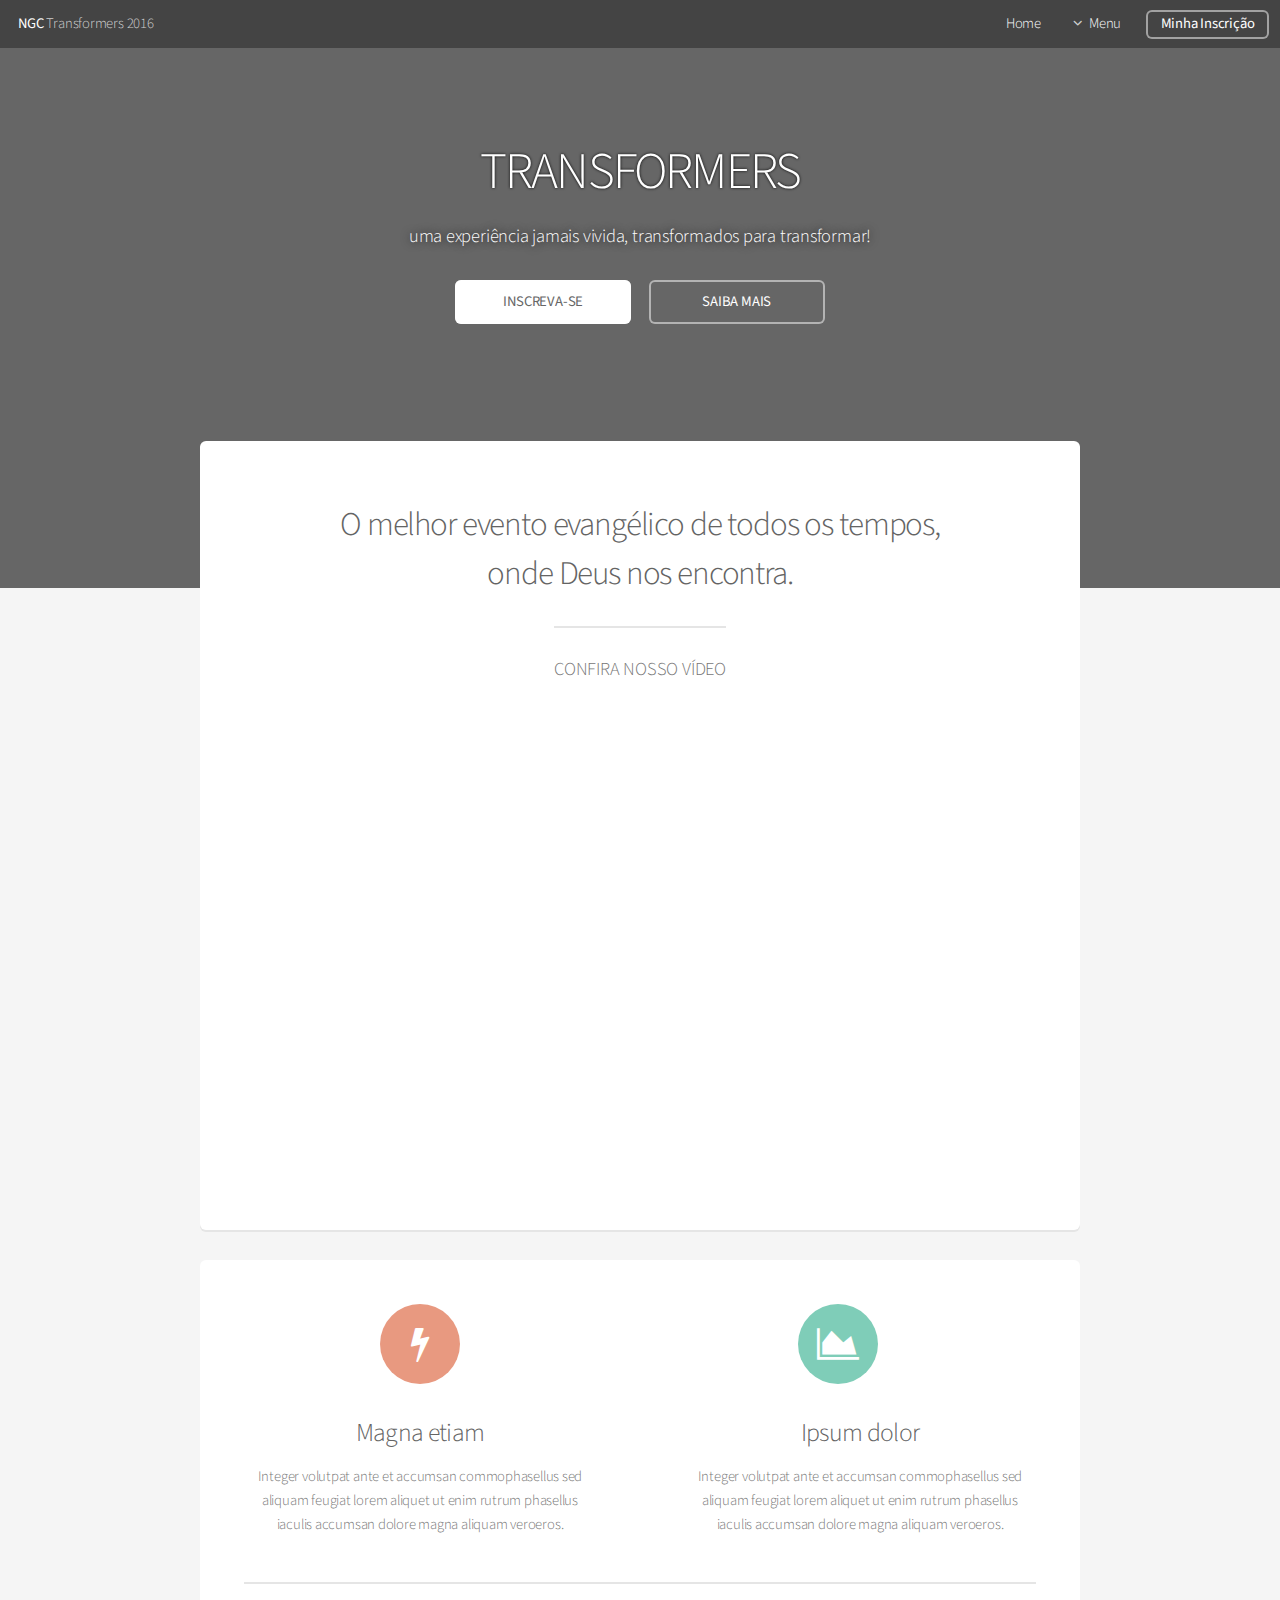
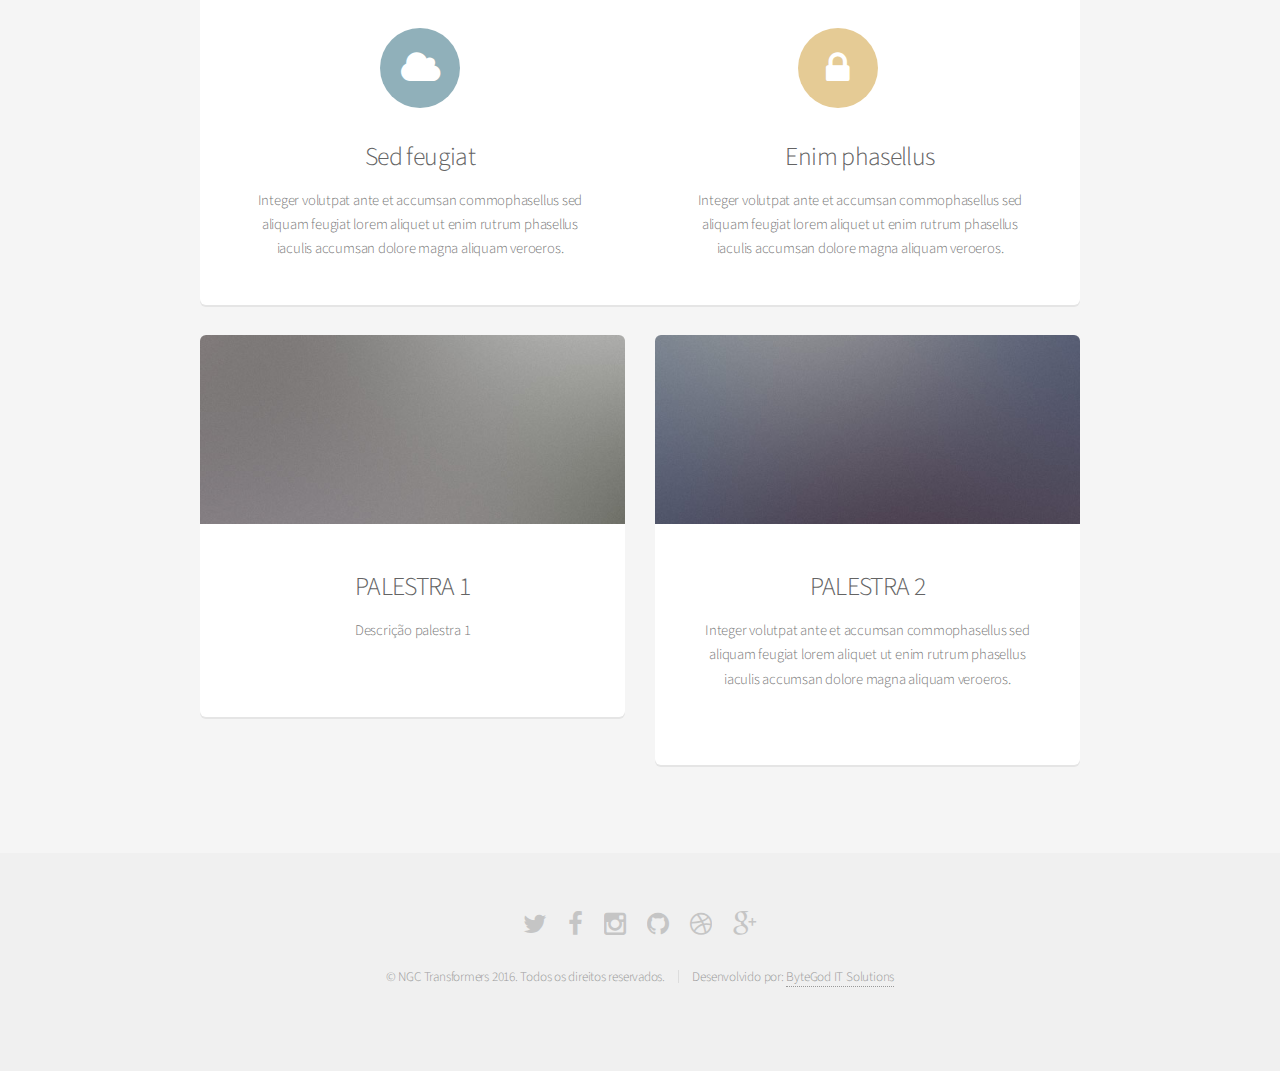
<file: tf2016/index.html>
<!DOCTYPE HTML>
<!--
        ByteGod IT Solutions - Todos os direitos reservados.
-->
<html>
    <head>
        <title>Transformers 2016</title>
        <meta charset="utf-8" />
        <meta name="viewport" content="width=device-width, initial-scale=1" />
        <!--[if lte IE 8]><script src="assets/js/ie/html5shiv.js"></script><![endif]-->
        <link rel="stylesheet" href="assets/css/main.css" />
        <!--[if lte IE 8]><link rel="stylesheet" href="assets/css/ie8.css" /><![endif]-->
    </head>
    <body class="landing">
        <div id="page-wrapper">

            <!-- Header -->
            <header id="header" class="alt">
                <h1><a href="index.html">NGC</a> Transformers 2016</h1>
                <nav id="nav">
                    <ul>
                        <li><a href="index.html">Home</a></li>
                        <li>
                            <a href="#" class="icon fa-angle-down">Menu</a>
                            <ul>
                                <li><a href="sobre.html">Sobre</a></li>
                                <li><a href="inscricao.php">Inscrição</a></li>
                                <li>
                                    <a href="#">Área do Apoio</a>
                                    <ul>
                                        <li><a href="#">Inscrição</a></li>
                                        <li><a href="#">Acesso ao Apoio</a></li>

                                    </ul>
                                </li>
                            </ul>
                        </li>
                        <li><a href="#" class="button">Minha Inscrição</a></li>
                    </ul>
                </nav>
            </header>

            <!-- Banner -->
            <section id="banner">
                <h2>Transformers</h2>
                <p>uma experiência jamais vivida, transformados para transformar!</p>
                <ul class="actions">
                    <li><a href="inscricao.html" class="button special text-uppercase">inscreva-se</a></li>
                    <li><a href="sobre.html" class="button text-uppercase">saiba mais</a></li>
                </ul>
            </section>

            <!-- Main -->
            <section id="main" class="container">

                <section class="box special">
                    <header class="major">
                        <h2>O melhor evento evangélico de todos os tempos,
                            <br />
                            onde Deus nos encontra.</h2>
                        <p class="text-uppercase">confira nosso vídeo</p>
                    </header>
                    <span class="image featured">
                        <!--<img src="images/pic01.jpg" alt="" />-->
                        <iframe width="853" height="480" src="https://www.youtube.com/embed/19Rawg9mp_E?rel=0&amp;controls=0&amp;showinfo=0" frameborder="0" allowfullscreen></iframe>
                    </span>
                </section>

                <section class="box special features">
                    <div class="features-row">
                        <section>
                            <span class="icon major fa-bolt accent2"></span>
                            <h3>Magna etiam</h3>
                            <p>Integer volutpat ante et accumsan commophasellus sed aliquam feugiat lorem aliquet ut enim rutrum phasellus iaculis accumsan dolore magna aliquam veroeros.</p>
                        </section>
                        <section>
                            <span class="icon major fa-area-chart accent3"></span>
                            <h3>Ipsum dolor</h3>
                            <p>Integer volutpat ante et accumsan commophasellus sed aliquam feugiat lorem aliquet ut enim rutrum phasellus iaculis accumsan dolore magna aliquam veroeros.</p>
                        </section>
                    </div>
                    <div class="features-row">
                        <section>
                            <span class="icon major fa-cloud accent4"></span>
                            <h3>Sed feugiat</h3>
                            <p>Integer volutpat ante et accumsan commophasellus sed aliquam feugiat lorem aliquet ut enim rutrum phasellus iaculis accumsan dolore magna aliquam veroeros.</p>
                        </section>
                        <section>
                            <span class="icon major fa-lock accent5"></span>
                            <h3>Enim phasellus</h3>
                            <p>Integer volutpat ante et accumsan commophasellus sed aliquam feugiat lorem aliquet ut enim rutrum phasellus iaculis accumsan dolore magna aliquam veroeros.</p>
                        </section>
                    </div>
                </section>

                <div class="row">
                    <div class="6u 12u(narrower)">

                        <section class="box special">
                            <span class="image featured"><img src="images/pic02.jpg" alt="" /></span>
                            <h3>PALESTRA 1</h3>
                            <p>Descrição palestra 1</p>
                            <ul class="actions" style="display:none">
                                <li><a href="#" class="button alt">Learn More</a></li>
                            </ul>
                        </section>

                    </div>
                    <div class="6u 12u(narrower)">

                        <section class="box special">
                            <span class="image featured"><img src="images/pic03.jpg" alt="" /></span>
                            <h3>PALESTRA 2</h3>
                            <p>Integer volutpat ante et accumsan commophasellus sed aliquam feugiat lorem aliquet ut enim rutrum phasellus iaculis accumsan dolore magna aliquam veroeros.</p>
                            <ul class="actions" style="display:none">
                                <li><a href="#" class="button alt">Learn More</a></li>
                            </ul>
                        </section>

                    </div>
                </div>

            </section>

            <!-- CTA -->
            <section id="cta" style="display:none">

                <h2>Sign up for beta access</h2>
                <p>Blandit varius ut praesent nascetur eu penatibus nisi risus faucibus nunc.</p>

                <form>
                    <div class="row uniform 50%">
                        <div class="8u 12u(mobilep)">
                            <input type="email" name="email" id="email" placeholder="Email Address" />
                        </div>
                        <div class="4u 12u(mobilep)">
                            <input type="submit" value="Sign Up" class="fit" />
                        </div>
                    </div>
                </form>

            </section>

            <!-- Footer -->
            <footer id="footer">
                <ul class="icons">
                    <li><a href="#" class="icon fa-twitter"><span class="label">Twitter</span></a></li>
                    <li><a href="#" class="icon fa-facebook"><span class="label">Facebook</span></a></li>
                    <li><a href="#" class="icon fa-instagram"><span class="label">Instagram</span></a></li>
                    <li><a href="#" class="icon fa-github"><span class="label">Github</span></a></li>
                    <li><a href="#" class="icon fa-dribbble"><span class="label">Dribbble</span></a></li>
                    <li><a href="#" class="icon fa-google-plus"><span class="label">Google+</span></a></li>
                </ul>
                <ul class="copyright">
                    <li>&copy; NGC Transformers 2016. Todos os direitos reservados.</li><li>Desenvolvido por: <a href="http://bytegod.com.br">ByteGod IT Solutions</a></li>
                </ul>
            </footer>

        </div>

        <!-- Scripts -->
        <script src="assets/js/jquery.min.js"></script>
        <script src="assets/js/jquery.dropotron.min.js"></script>
        <script src="assets/js/jquery.scrollgress.min.js"></script>
        <script src="assets/js/skel.min.js"></script>
        <script src="assets/js/util.js"></script>
        <!--[if lte IE 8]><script src="assets/js/ie/respond.min.js"></script><![endif]-->
        <script src="assets/js/main.js"></script>

    </body>
</html>
</file>
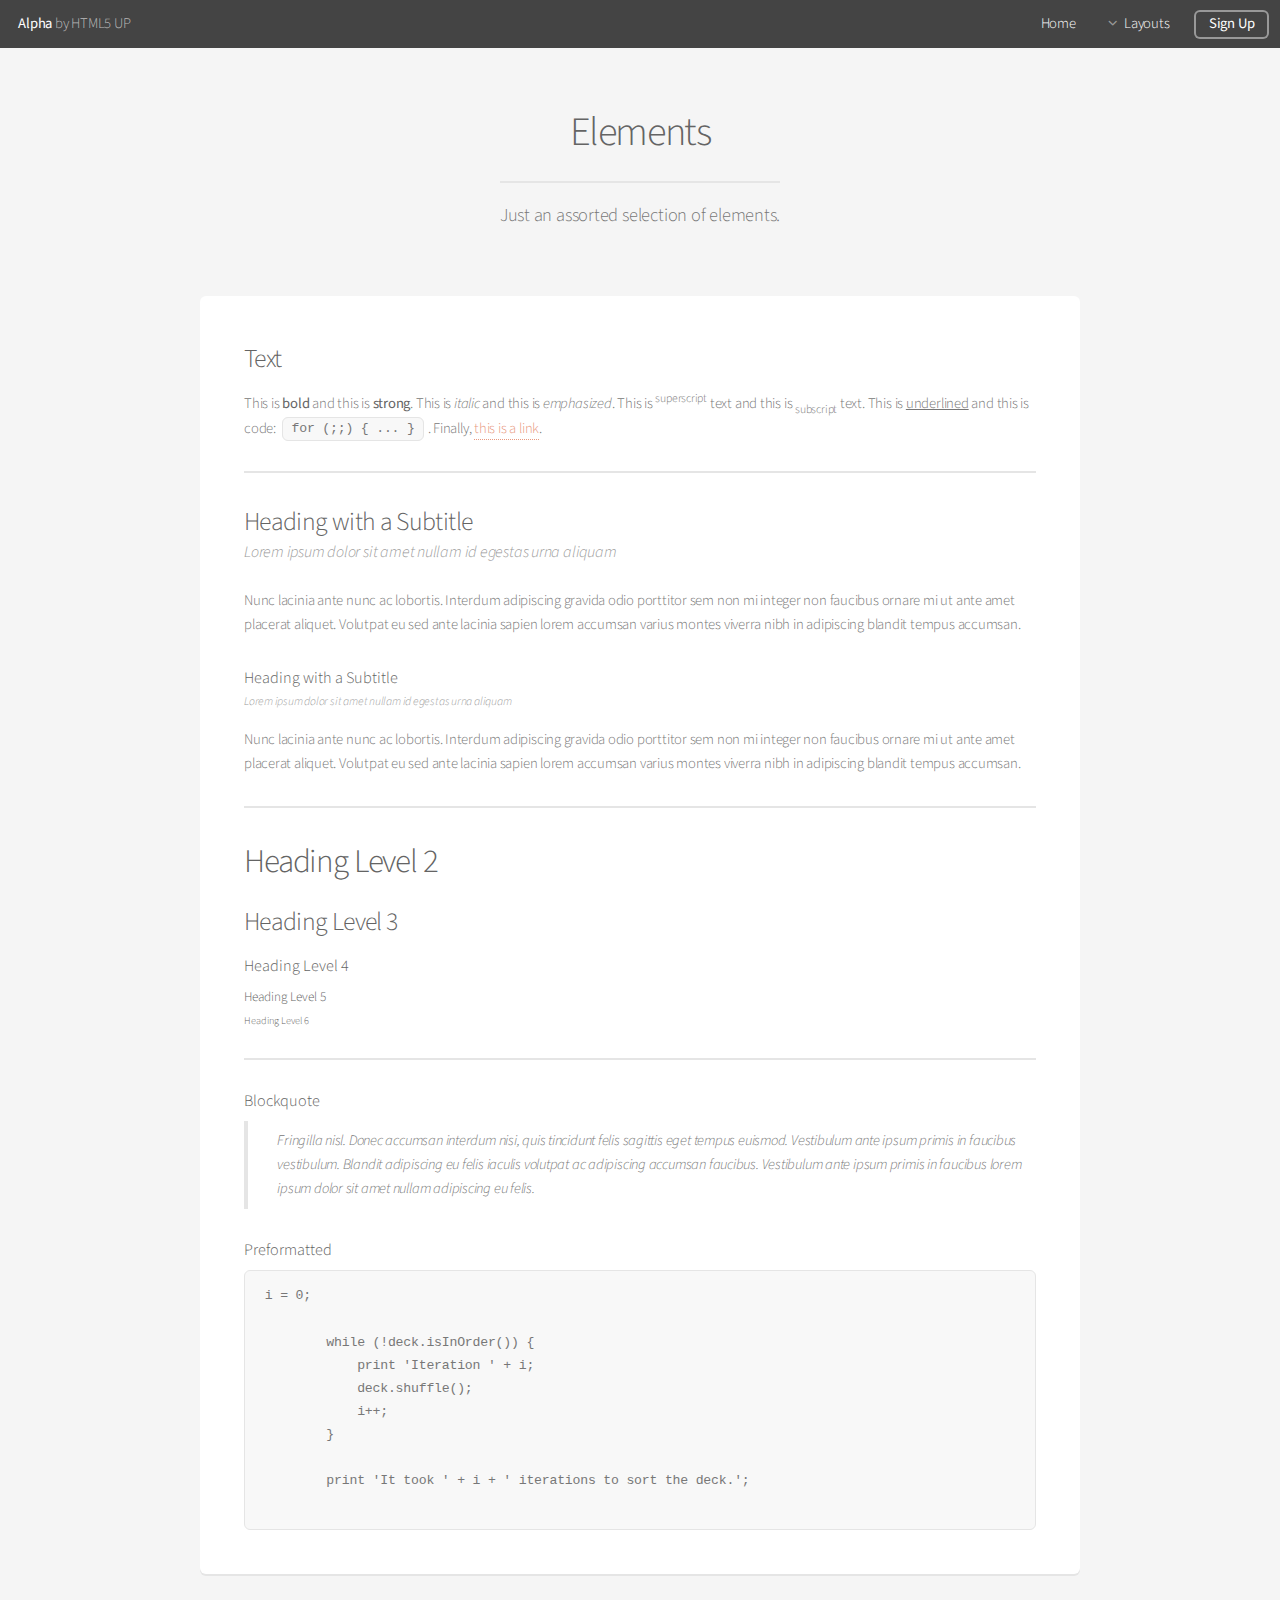
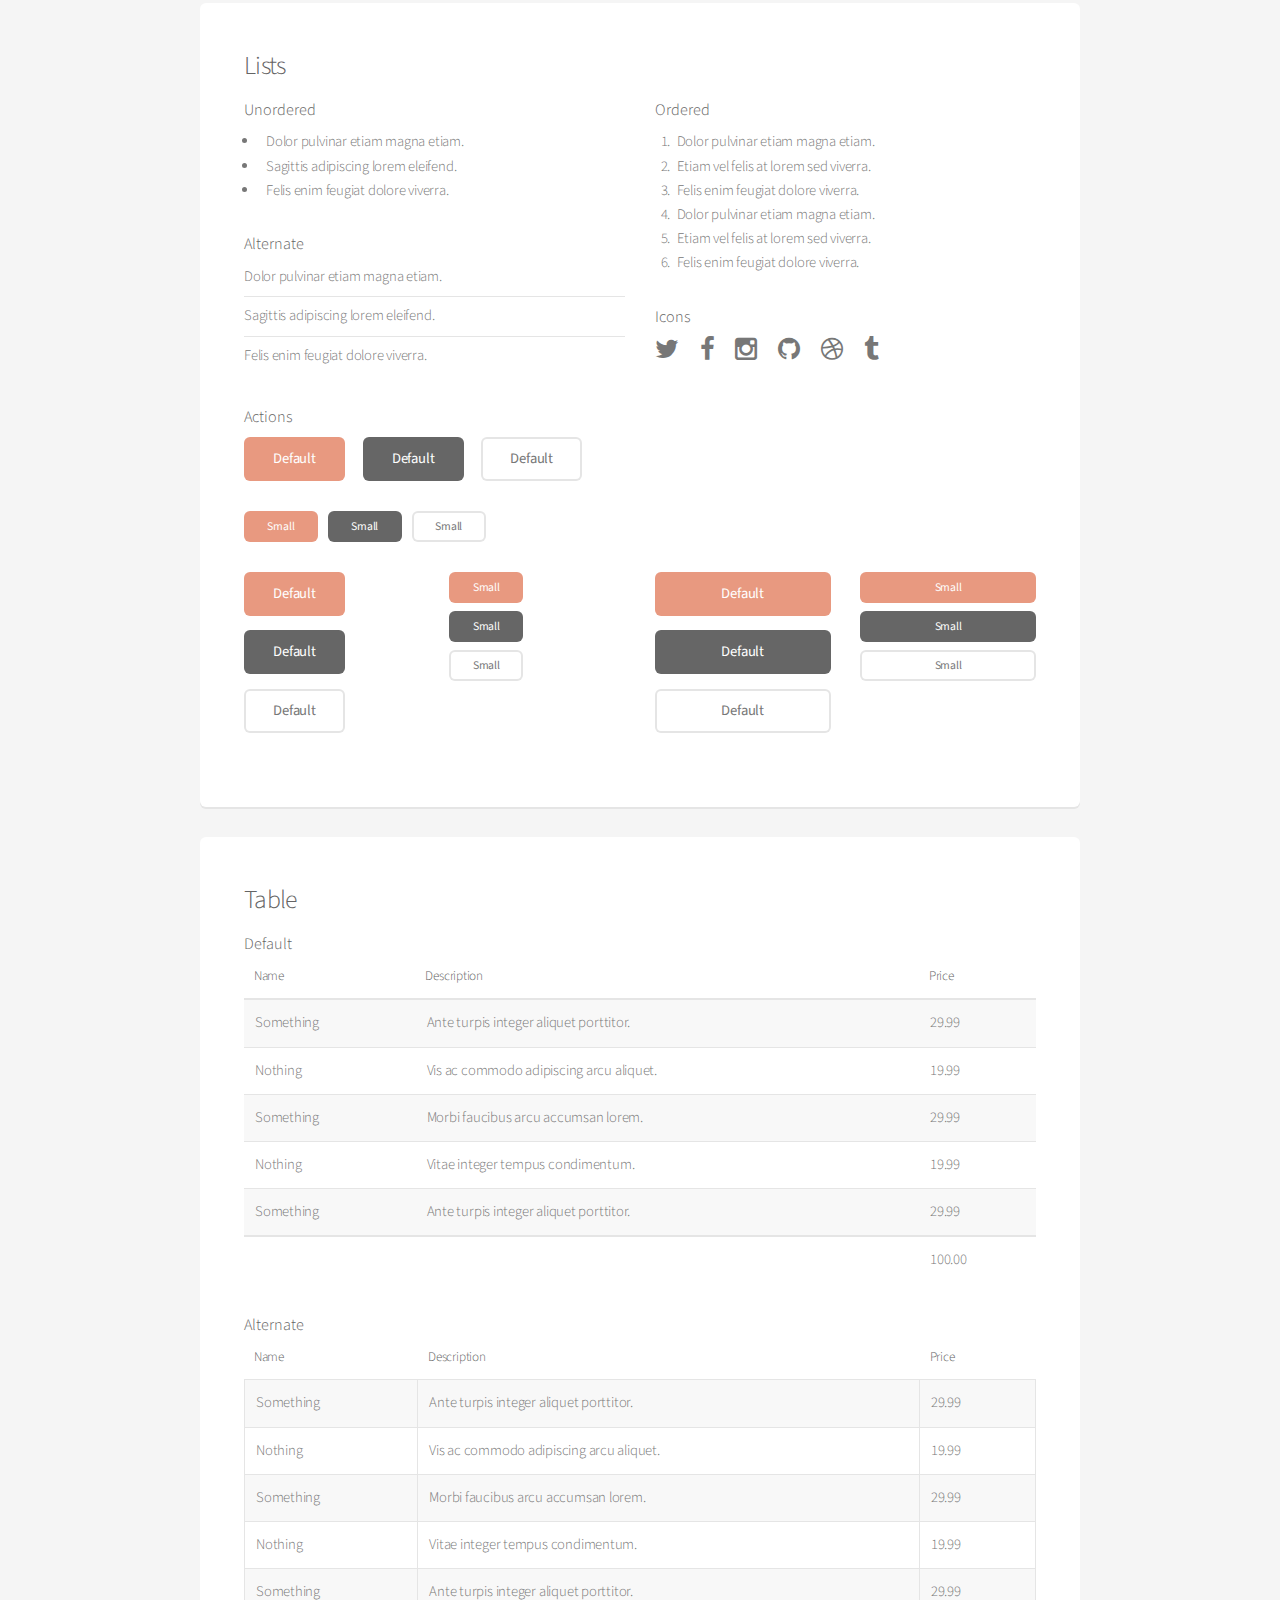
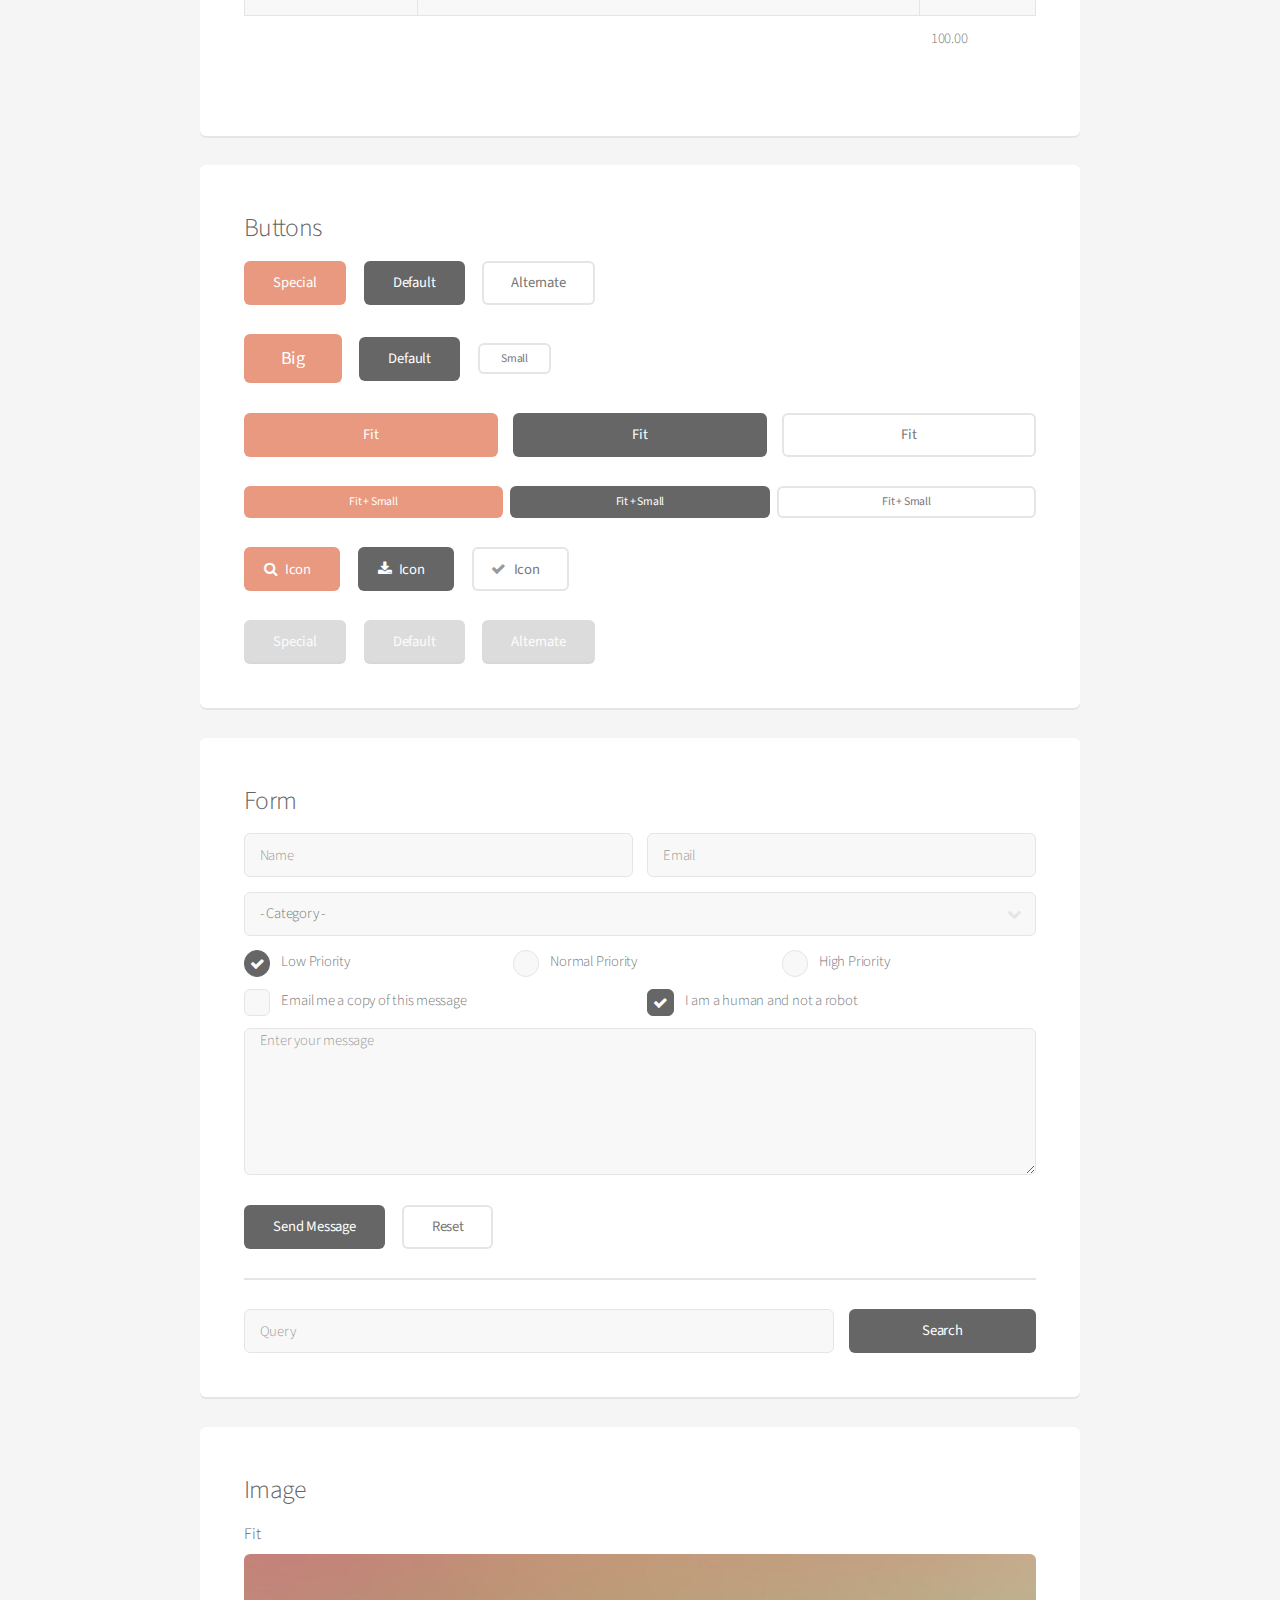
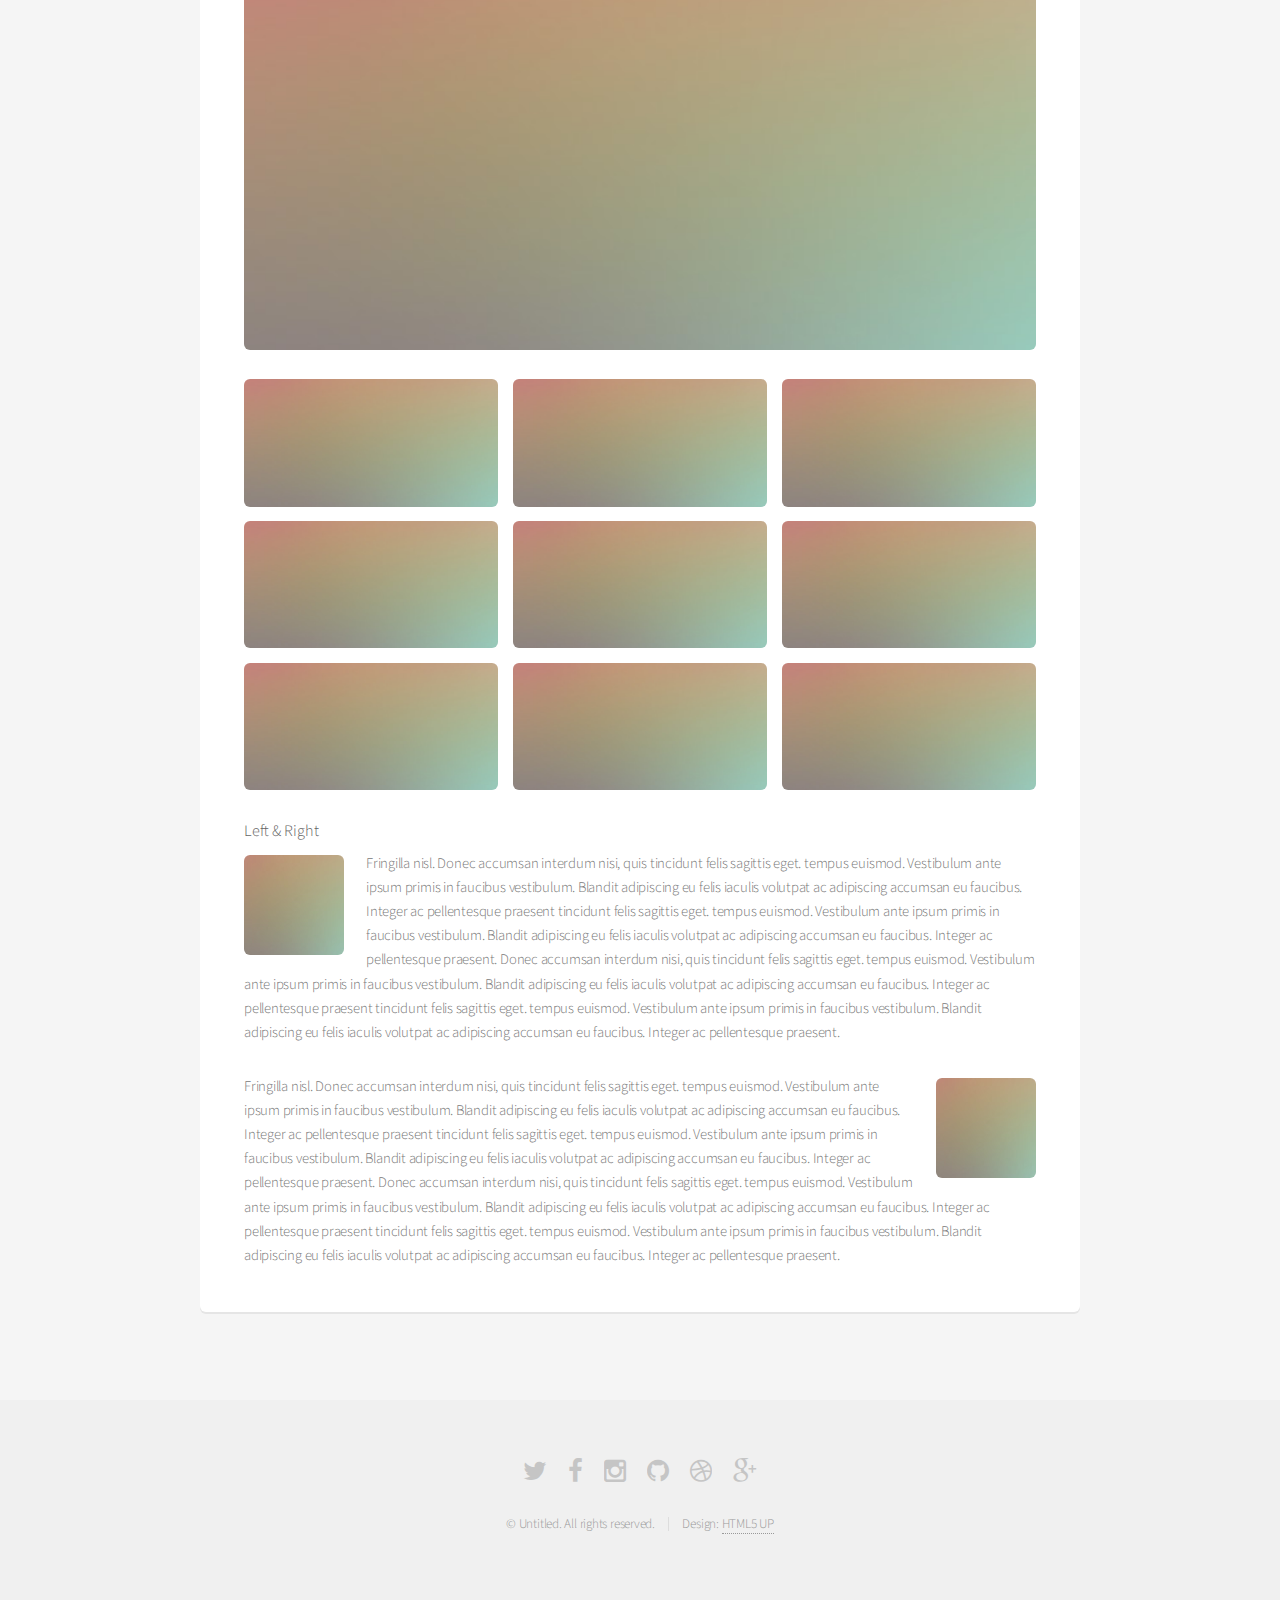
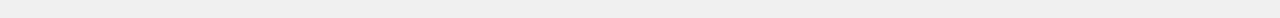
<file: tf2016/elements.html>
<!DOCTYPE HTML>
<!--
	Alpha by HTML5 UP
	html5up.net | @n33co
	Free for personal and commercial use under the CCA 3.0 license (html5up.net/license)
-->
<html>
	<head>
		<title>Elements - Alpha by HTML5 UP</title>
		<meta charset="utf-8" />
		<meta name="viewport" content="width=device-width, initial-scale=1" />
		<!--[if lte IE 8]><script src="assets/js/ie/html5shiv.js"></script><![endif]-->
		<link rel="stylesheet" href="assets/css/main.css" />
		<!--[if lte IE 8]><link rel="stylesheet" href="assets/css/ie8.css" /><![endif]-->
	</head>
	<body>
		<div id="page-wrapper">

			<!-- Header -->
				<header id="header">
					<h1><a href="index.html">Alpha</a> by HTML5 UP</h1>
					<nav id="nav">
						<ul>
							<li><a href="index.html">Home</a></li>
							<li>
								<a href="#" class="icon fa-angle-down">Layouts</a>
								<ul>
									<li><a href="generic.html">Generic</a></li>
									<li><a href="contact.html">Contact</a></li>
									<li><a href="elements.html">Elements</a></li>
									<li>
										<a href="#">Submenu</a>
										<ul>
											<li><a href="#">Option One</a></li>
											<li><a href="#">Option Two</a></li>
											<li><a href="#">Option Three</a></li>
											<li><a href="#">Option Four</a></li>
										</ul>
									</li>
								</ul>
							</li>
							<li><a href="#" class="button">Sign Up</a></li>
						</ul>
					</nav>
				</header>

			<!-- Main -->
				<section id="main" class="container">
					<header>
						<h2>Elements</h2>
						<p>Just an assorted selection of elements.</p>
					</header>
					<div class="row">
						<div class="12u">

							<!-- Text -->
								<section class="box">
									<h3>Text</h3>
									<p>This is <b>bold</b> and this is <strong>strong</strong>. This is <i>italic</i> and this is <em>emphasized</em>.
									This is <sup>superscript</sup> text and this is <sub>subscript</sub> text.
									This is <u>underlined</u> and this is code: <code>for (;;) { ... }</code>. Finally, <a href="#">this is a link</a>.</p>

									<hr />

									<header>
										<h3>Heading with a Subtitle</h3>
										<p>Lorem ipsum dolor sit amet nullam id egestas urna aliquam</p>
									</header>
									<p>Nunc lacinia ante nunc ac lobortis. Interdum adipiscing gravida odio porttitor sem non mi integer non faucibus ornare mi ut ante amet placerat aliquet. Volutpat eu sed ante lacinia sapien lorem accumsan varius montes viverra nibh in adipiscing blandit tempus accumsan.</p>
									<header>
										<h4>Heading with a Subtitle</h4>
										<p>Lorem ipsum dolor sit amet nullam id egestas urna aliquam</p>
									</header>
									<p>Nunc lacinia ante nunc ac lobortis. Interdum adipiscing gravida odio porttitor sem non mi integer non faucibus ornare mi ut ante amet placerat aliquet. Volutpat eu sed ante lacinia sapien lorem accumsan varius montes viverra nibh in adipiscing blandit tempus accumsan.</p>

									<hr />

									<h2>Heading Level 2</h2>
									<h3>Heading Level 3</h3>
									<h4>Heading Level 4</h4>
									<h5>Heading Level 5</h5>
									<h6>Heading Level 6</h6>

									<hr />

									<h4>Blockquote</h4>
									<blockquote>Fringilla nisl. Donec accumsan interdum nisi, quis tincidunt felis sagittis eget tempus euismod. Vestibulum ante ipsum primis in faucibus vestibulum. Blandit adipiscing eu felis iaculis volutpat ac adipiscing accumsan faucibus. Vestibulum ante ipsum primis in faucibus lorem ipsum dolor sit amet nullam adipiscing eu felis.</blockquote>

									<h4>Preformatted</h4>
									<pre>i = 0;

	while (!deck.isInOrder()) {
	    print 'Iteration ' + i;
	    deck.shuffle();
	    i++;
	}

	print 'It took ' + i + ' iterations to sort the deck.';
	</pre>
								</section>

						</div>
					</div>
					<div class="row">
						<div class="12u">

							<!-- Lists -->
								<section class="box">
									<h3>Lists</h3>
									<div class="row">
										<div class="6u 12u(mobilep)">

											<h4>Unordered</h4>
											<ul>
												<li>Dolor pulvinar etiam magna etiam.</li>
												<li>Sagittis adipiscing lorem eleifend.</li>
												<li>Felis enim feugiat dolore viverra.</li>
											</ul>

											<h4>Alternate</h4>
											<ul class="alt">
												<li>Dolor pulvinar etiam magna etiam.</li>
												<li>Sagittis adipiscing lorem eleifend.</li>
												<li>Felis enim feugiat dolore viverra.</li>
											</ul>

										</div>
										<div class="6u 12u(mobilep)">

											<h4>Ordered</h4>
											<ol>
												<li>Dolor pulvinar etiam magna etiam.</li>
												<li>Etiam vel felis at lorem sed viverra.</li>
												<li>Felis enim feugiat dolore viverra.</li>
												<li>Dolor pulvinar etiam magna etiam.</li>
												<li>Etiam vel felis at lorem sed viverra.</li>
												<li>Felis enim feugiat dolore viverra.</li>
											</ol>

											<h4>Icons</h4>
											<ul class="icons">
												<li><a href="#" class="icon fa-twitter"><span class="label">Twitter</span></a></li>
												<li><a href="#" class="icon fa-facebook"><span class="label">Facebook</span></a></li>
												<li><a href="#" class="icon fa-instagram"><span class="label">Instagram</span></a></li>
												<li><a href="#" class="icon fa-github"><span class="label">Github</span></a></li>
												<li><a href="#" class="icon fa-dribbble"><span class="label">Dribbble</span></a></li>
												<li><a href="#" class="icon fa-tumblr"><span class="label">Tumblr</span></a></li>
											</ul>

										</div>
									</div>

									<h4>Actions</h4>
									<ul class="actions">
										<li><a href="#" class="button special">Default</a></li>
										<li><a href="#" class="button">Default</a></li>
										<li><a href="#" class="button alt">Default</a></li>
									</ul>
									<ul class="actions small">
										<li><a href="#" class="button special small">Small</a></li>
										<li><a href="#" class="button small">Small</a></li>
										<li><a href="#" class="button alt small">Small</a></li>
									</ul>
									<div class="row">
										<div class="3u 6u(narrower) 12u$(mobilep)">
											<ul class="actions vertical">
												<li><a href="#" class="button special">Default</a></li>
												<li><a href="#" class="button">Default</a></li>
												<li><a href="#" class="button alt">Default</a></li>
											</ul>
										</div>
										<div class="3u 6u$(narrower) 12u$(mobilep)">
											<ul class="actions vertical small">
												<li><a href="#" class="button special small">Small</a></li>
												<li><a href="#" class="button small">Small</a></li>
												<li><a href="#" class="button alt small">Small</a></li>
											</ul>
										</div>
										<div class="3u 6u(narrower) 12u$(mobilep)">
											<ul class="actions vertical">
												<li><a href="#" class="button special fit">Default</a></li>
												<li><a href="#" class="button fit">Default</a></li>
												<li><a href="#" class="button alt fit">Default</a></li>
											</ul>
										</div>
										<div class="3u 6u$(narrower) 12u$(mobilep)">
											<ul class="actions vertical small">
												<li><a href="#" class="button special small fit">Small</a></li>
												<li><a href="#" class="button small fit">Small</a></li>
												<li><a href="#" class="button alt small fit">Small</a></li>
											</ul>
										</div>
									</div>
								</section>

						</div>
					</div>
					<div class="row">
						<div class="12u">

							<!-- Table -->
								<section class="box">
									<h3>Table</h3>

									<h4>Default</h4>
									<div class="table-wrapper">
										<table>
											<thead>
												<tr>
													<th>Name</th>
													<th>Description</th>
													<th>Price</th>
												</tr>
											</thead>
											<tbody>
												<tr>
													<td>Something</td>
													<td>Ante turpis integer aliquet porttitor.</td>
													<td>29.99</td>
												</tr>
												<tr>
													<td>Nothing</td>
													<td>Vis ac commodo adipiscing arcu aliquet.</td>
													<td>19.99</td>
												</tr>
												<tr>
													<td>Something</td>
													<td> Morbi faucibus arcu accumsan lorem.</td>
													<td>29.99</td>
												</tr>
												<tr>
													<td>Nothing</td>
													<td>Vitae integer tempus condimentum.</td>
													<td>19.99</td>
												</tr>
												<tr>
													<td>Something</td>
													<td>Ante turpis integer aliquet porttitor.</td>
													<td>29.99</td>
												</tr>
											</tbody>
											<tfoot>
												<tr>
													<td colspan="2"></td>
													<td>100.00</td>
												</tr>
											</tfoot>
										</table>
									</div>

									<h4>Alternate</h4>
									<div class="table-wrapper">
										<table class="alt">
											<thead>
												<tr>
													<th>Name</th>
													<th>Description</th>
													<th>Price</th>
												</tr>
											</thead>
											<tbody>
												<tr>
													<td>Something</td>
													<td>Ante turpis integer aliquet porttitor.</td>
													<td>29.99</td>
												</tr>
												<tr>
													<td>Nothing</td>
													<td>Vis ac commodo adipiscing arcu aliquet.</td>
													<td>19.99</td>
												</tr>
												<tr>
													<td>Something</td>
													<td> Morbi faucibus arcu accumsan lorem.</td>
													<td>29.99</td>
												</tr>
												<tr>
													<td>Nothing</td>
													<td>Vitae integer tempus condimentum.</td>
													<td>19.99</td>
												</tr>
												<tr>
													<td>Something</td>
													<td>Ante turpis integer aliquet porttitor.</td>
													<td>29.99</td>
												</tr>
											</tbody>
											<tfoot>
												<tr>
													<td colspan="2"></td>
													<td>100.00</td>
												</tr>
											</tfoot>
										</table>
									</div>
								</section>

						</div>
					</div>
					<div class="row">
						<div class="12u">

							<!-- Buttons -->
								<section class="box">
									<h3>Buttons</h3>
									<ul class="actions">
										<li><a href="#" class="button special">Special</a></li>
										<li><a href="#" class="button">Default</a></li>
										<li><a href="#" class="button alt">Alternate</a></li>
									</ul>
									<ul class="actions">
										<li><a href="#" class="button special big">Big</a></li>
										<li><a href="#" class="button">Default</a></li>
										<li><a href="#" class="button alt small">Small</a></li>
									</ul>
									<ul class="actions fit">
										<li><a href="#" class="button special fit">Fit</a></li>
										<li><a href="#" class="button fit">Fit</a></li>
										<li><a href="#" class="button alt fit">Fit</a></li>
									</ul>
									<ul class="actions fit small">
										<li><a href="#" class="button special fit small">Fit + Small</a></li>
										<li><a href="#" class="button fit small">Fit + Small</a></li>
										<li><a href="#" class="button alt fit small">Fit + Small</a></li>
									</ul>
									<ul class="actions">
										<li><a href="#" class="button special icon fa-search">Icon</a></li>
										<li><a href="#" class="button icon fa-download">Icon</a></li>
										<li><a href="#" class="button alt icon fa-check">Icon</a></li>
									</ul>
									<ul class="actions">
										<li><span class="button special disabled">Special</span></li>
										<li><span class="button disabled">Default</span></li>
										<li><span class="button alt disabled">Alternate</span></li>
									</ul>
								</section>

						</div>
					</div>
					<div class="row">
						<div class="12u">

							<!-- Form -->
								<section class="box">
									<h3>Form</h3>
									<form method="post" action="#">
										<div class="row uniform 50%">
											<div class="6u 12u(mobilep)">
												<input type="text" name="name" id="name" value="" placeholder="Name" />
											</div>
											<div class="6u 12u(mobilep)">
												<input type="email" name="email" id="email" value="" placeholder="Email" />
											</div>
										</div>
										<div class="row uniform 50%">
											<div class="12u">
												<div class="select-wrapper">
													<select name="category" id="category">
														<option value="">- Category -</option>
														<option value="1">Manufacturing</option>
														<option value="1">Shipping</option>
														<option value="1">Administration</option>
														<option value="1">Human Resources</option>
													</select>
												</div>
											</div>
										</div>
										<div class="row uniform 50%">
											<div class="4u 12u(narrower)">
												<input type="radio" id="priority-low" name="priority" checked>
												<label for="priority-low">Low Priority</label>
											</div>
											<div class="4u 12u(narrower)">
												<input type="radio" id="priority-normal" name="priority">
												<label for="priority-normal">Normal Priority</label>
											</div>
											<div class="4u 12u(narrower)">
												<input type="radio" id="priority-high" name="priority">
												<label for="priority-high">High Priority</label>
											</div>
										</div>
										<div class="row uniform 50%">
											<div class="6u 12u(narrower)">
												<input type="checkbox" id="copy" name="copy">
												<label for="copy">Email me a copy of this message</label>
											</div>
											<div class="6u 12u(narrower)">
												<input type="checkbox" id="human" name="human" checked>
												<label for="human">I am a human and not a robot</label>
											</div>
										</div>
										<div class="row uniform 50%">
											<div class="12u">
												<textarea name="message" id="message" placeholder="Enter your message" rows="6"></textarea>
											</div>
										</div>
										<div class="row uniform">
											<div class="12u">
												<ul class="actions">
													<li><input type="submit" value="Send Message" /></li>
													<li><input type="reset" value="Reset" class="alt" /></li>
												</ul>
											</div>
										</div>
									</form>

									<hr />

									<form method="post" action="#">
										<div class="row uniform 50%">
											<div class="9u 12u(mobilep)">
												<input type="text" name="query" id="query" value="" placeholder="Query" />
											</div>
											<div class="3u 12u(mobilep)">
												<input type="submit" value="Search" class="fit" />
											</div>
										</div>
									</form>
								</section>

						</div>
					</div>
					<div class="row">
						<div class="12u">

							<!-- Image -->
								<section class="box">
									<h3>Image</h3>
									<h4>Fit</h4>
									<span class="image fit"><img src="images/pic04.jpg" alt="" /></span>
									<div class="box alt">
										<div class="row no-collapse 50% uniform">
											<div class="4u"><span class="image fit"><img src="images/pic04.jpg" alt="" /></span></div>
											<div class="4u"><span class="image fit"><img src="images/pic04.jpg" alt="" /></span></div>
											<div class="4u"><span class="image fit"><img src="images/pic04.jpg" alt="" /></span></div>
										</div>
										<div class="row no-collapse 50% uniform">
											<div class="4u"><span class="image fit"><img src="images/pic04.jpg" alt="" /></span></div>
											<div class="4u"><span class="image fit"><img src="images/pic04.jpg" alt="" /></span></div>
											<div class="4u"><span class="image fit"><img src="images/pic04.jpg" alt="" /></span></div>
										</div>
										<div class="row no-collapse 50% uniform">
											<div class="4u"><span class="image fit"><img src="images/pic04.jpg" alt="" /></span></div>
											<div class="4u"><span class="image fit"><img src="images/pic04.jpg" alt="" /></span></div>
											<div class="4u"><span class="image fit"><img src="images/pic04.jpg" alt="" /></span></div>
										</div>
									</div>

									<h4>Left &amp; Right</h4>
									<p><span class="image left"><img src="images/pic05.jpg" alt="" /></span>Fringilla nisl. Donec accumsan interdum nisi, quis tincidunt felis sagittis eget. tempus euismod. Vestibulum ante ipsum primis in faucibus vestibulum. Blandit adipiscing eu felis iaculis volutpat ac adipiscing accumsan eu faucibus. Integer ac pellentesque praesent tincidunt felis sagittis eget. tempus euismod. Vestibulum ante ipsum primis in faucibus vestibulum. Blandit adipiscing eu felis iaculis volutpat ac adipiscing accumsan eu faucibus. Integer ac pellentesque praesent. Donec accumsan interdum nisi, quis tincidunt felis sagittis eget. tempus euismod. Vestibulum ante ipsum primis in faucibus vestibulum. Blandit adipiscing eu felis iaculis volutpat ac adipiscing accumsan eu faucibus. Integer ac pellentesque praesent tincidunt felis sagittis eget. tempus euismod. Vestibulum ante ipsum primis in faucibus vestibulum. Blandit adipiscing eu felis iaculis volutpat ac adipiscing accumsan eu faucibus. Integer ac pellentesque praesent.</p>
									<p><span class="image right"><img src="images/pic05.jpg" alt="" /></span>Fringilla nisl. Donec accumsan interdum nisi, quis tincidunt felis sagittis eget. tempus euismod. Vestibulum ante ipsum primis in faucibus vestibulum. Blandit adipiscing eu felis iaculis volutpat ac adipiscing accumsan eu faucibus. Integer ac pellentesque praesent tincidunt felis sagittis eget. tempus euismod. Vestibulum ante ipsum primis in faucibus vestibulum. Blandit adipiscing eu felis iaculis volutpat ac adipiscing accumsan eu faucibus. Integer ac pellentesque praesent. Donec accumsan interdum nisi, quis tincidunt felis sagittis eget. tempus euismod. Vestibulum ante ipsum primis in faucibus vestibulum. Blandit adipiscing eu felis iaculis volutpat ac adipiscing accumsan eu faucibus. Integer ac pellentesque praesent tincidunt felis sagittis eget. tempus euismod. Vestibulum ante ipsum primis in faucibus vestibulum. Blandit adipiscing eu felis iaculis volutpat ac adipiscing accumsan eu faucibus. Integer ac pellentesque praesent.</p>
								</section>

						</div>
					</div>
				</section>

			<!-- Footer -->
				<footer id="footer">
					<ul class="icons">
						<li><a href="#" class="icon fa-twitter"><span class="label">Twitter</span></a></li>
						<li><a href="#" class="icon fa-facebook"><span class="label">Facebook</span></a></li>
						<li><a href="#" class="icon fa-instagram"><span class="label">Instagram</span></a></li>
						<li><a href="#" class="icon fa-github"><span class="label">Github</span></a></li>
						<li><a href="#" class="icon fa-dribbble"><span class="label">Dribbble</span></a></li>
						<li><a href="#" class="icon fa-google-plus"><span class="label">Google+</span></a></li>
					</ul>
					<ul class="copyright">
						<li>&copy; Untitled. All rights reserved.</li><li>Design: <a href="http://html5up.net">HTML5 UP</a></li>
					</ul>
				</footer>

		</div>

		<!-- Scripts -->
			<script src="assets/js/jquery.min.js"></script>
			<script src="assets/js/jquery.dropotron.min.js"></script>
			<script src="assets/js/jquery.scrollgress.min.js"></script>
			<script src="assets/js/skel.min.js"></script>
			<script src="assets/js/util.js"></script>
			<!--[if lte IE 8]><script src="assets/js/ie/respond.min.js"></script><![endif]-->
			<script src="assets/js/main.js"></script>

	</body>
</html>
</file>
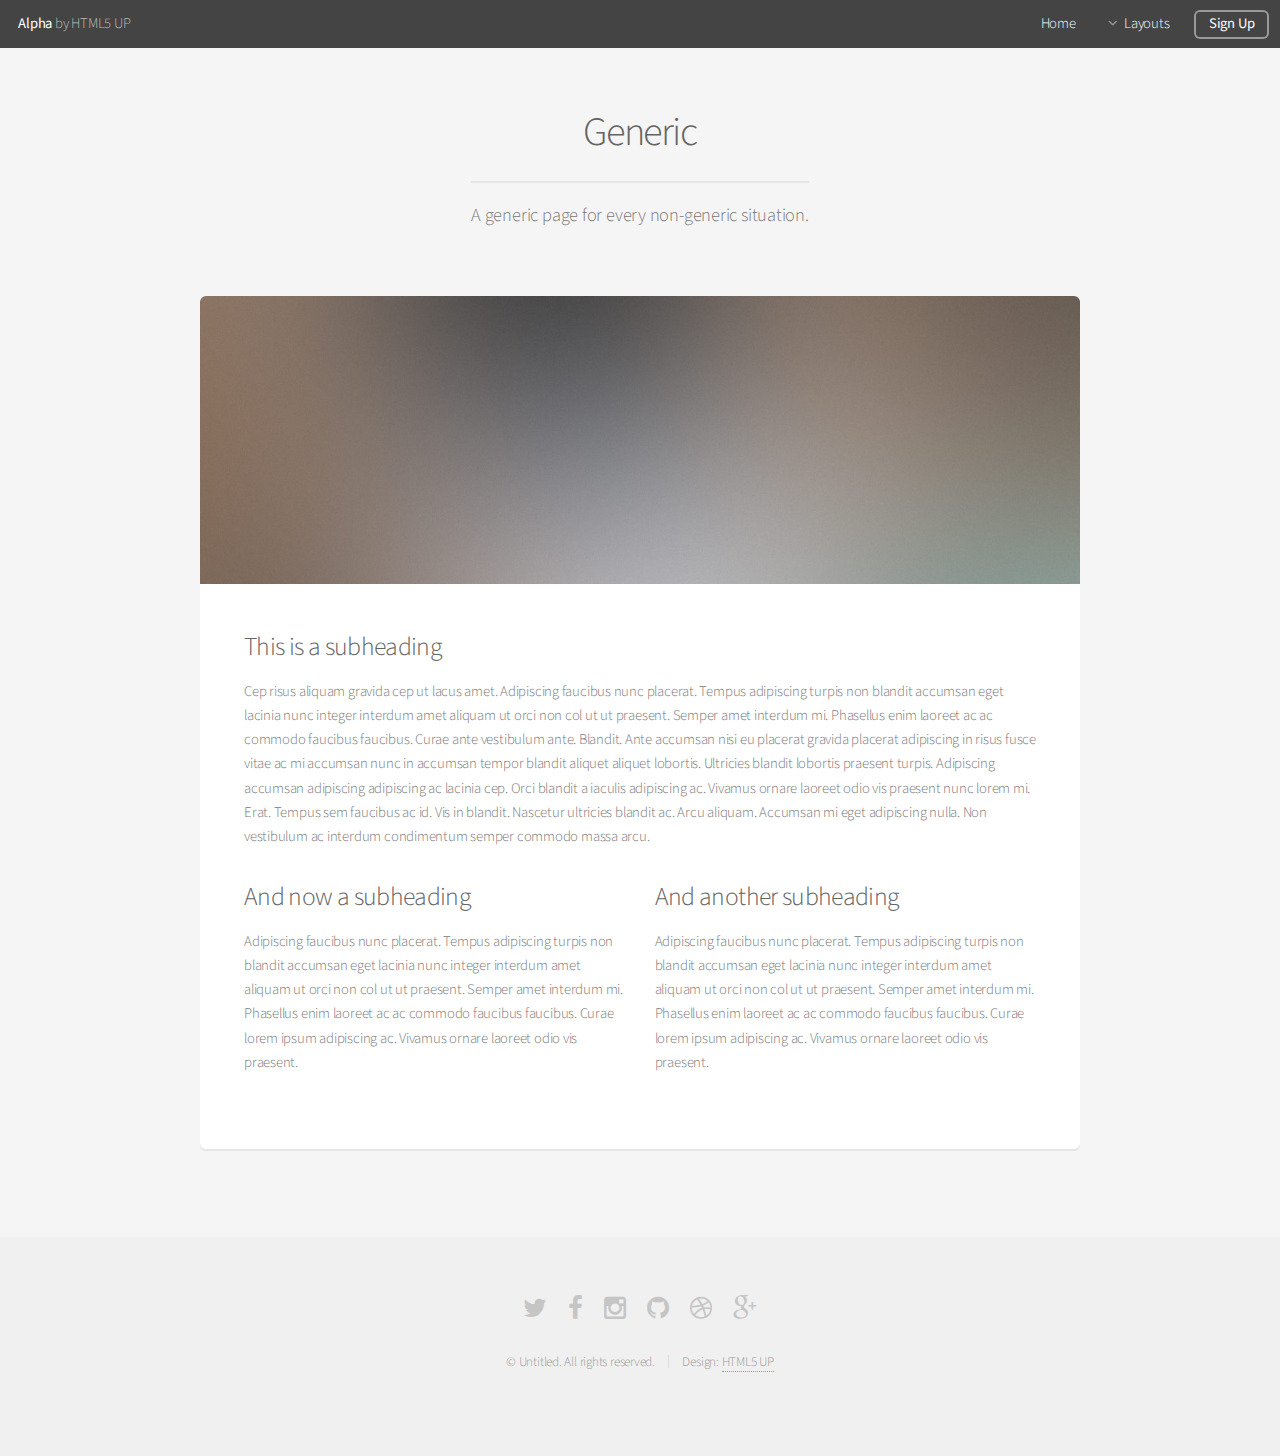
<file: tf2016/sobre.html>
<!DOCTYPE HTML>
<!--
	Alpha by HTML5 UP
	html5up.net | @n33co
	Free for personal and commercial use under the CCA 3.0 license (html5up.net/license)
-->
<html>
	<head>
		<title>Generic - Alpha by HTML5 UP</title>
		<meta charset="utf-8" />
		<meta name="viewport" content="width=device-width, initial-scale=1" />
		<!--[if lte IE 8]><script src="assets/js/ie/html5shiv.js"></script><![endif]-->
		<link rel="stylesheet" href="assets/css/main.css" />
		<!--[if lte IE 8]><link rel="stylesheet" href="assets/css/ie8.css" /><![endif]-->
	</head>
	<body>
		<div id="page-wrapper">

			<!-- Header -->
				<header id="header">
					<h1><a href="index.html">Alpha</a> by HTML5 UP</h1>
					<nav id="nav">
						<ul>
							<li><a href="index.html">Home</a></li>
							<li>
								<a href="#" class="icon fa-angle-down">Layouts</a>
								<ul>
									<li><a href="sobre.html">Sobre</a></li>
									<li><a href="contact.html">Contact</a></li>
									<li><a href="elements.html">Elements</a></li>
									<li>
										<a href="#">Submenu</a>
										<ul>
											<li><a href="#">Option One</a></li>
											<li><a href="#">Option Two</a></li>
											<li><a href="#">Option Three</a></li>
											<li><a href="#">Option Four</a></li>
										</ul>
									</li>
								</ul>
							</li>
							<li><a href="#" class="button">Sign Up</a></li>
						</ul>
					</nav>
				</header>

			<!-- Main -->
				<section id="main" class="container">
					<header>
						<h2>Generic</h2>
						<p>A generic page for every non-generic situation.</p>
					</header>
					<div class="box">
						<span class="image featured"><img src="images/pic01.jpg" alt="" /></span>
						<h3>This is a subheading</h3>
						<p>Cep risus aliquam gravida cep ut lacus amet. Adipiscing faucibus nunc placerat. Tempus adipiscing turpis non blandit accumsan eget lacinia nunc integer interdum amet aliquam ut orci non col ut ut praesent. Semper amet interdum mi. Phasellus enim laoreet ac ac commodo faucibus faucibus. Curae ante vestibulum ante. Blandit. Ante accumsan nisi eu placerat gravida placerat adipiscing in risus fusce vitae ac mi accumsan nunc in accumsan tempor blandit aliquet aliquet lobortis. Ultricies blandit lobortis praesent turpis. Adipiscing accumsan adipiscing adipiscing ac lacinia cep. Orci blandit a iaculis adipiscing ac. Vivamus ornare laoreet odio vis praesent nunc lorem mi. Erat. Tempus sem faucibus ac id. Vis in blandit. Nascetur ultricies blandit ac. Arcu aliquam. Accumsan mi eget adipiscing nulla. Non vestibulum ac interdum condimentum semper commodo massa arcu.</p>
						<div class="row">
							<div class="6u 12u(mobilep)">
								<h3>And now a subheading</h3>
								<p>Adipiscing faucibus nunc placerat. Tempus adipiscing turpis non blandit accumsan eget lacinia nunc integer interdum amet aliquam ut orci non col ut ut praesent. Semper amet interdum mi. Phasellus enim laoreet ac ac commodo faucibus faucibus. Curae lorem ipsum adipiscing ac. Vivamus ornare laoreet odio vis praesent.</p>
							</div>
							<div class="6u 12u(mobilep)">
								<h3>And another subheading</h3>
								<p>Adipiscing faucibus nunc placerat. Tempus adipiscing turpis non blandit accumsan eget lacinia nunc integer interdum amet aliquam ut orci non col ut ut praesent. Semper amet interdum mi. Phasellus enim laoreet ac ac commodo faucibus faucibus. Curae lorem ipsum adipiscing ac. Vivamus ornare laoreet odio vis praesent.</p>
							</div>
						</div>
					</div>
				</section>

			<!-- Footer -->
				<footer id="footer">
					<ul class="icons">
						<li><a href="#" class="icon fa-twitter"><span class="label">Twitter</span></a></li>
						<li><a href="#" class="icon fa-facebook"><span class="label">Facebook</span></a></li>
						<li><a href="#" class="icon fa-instagram"><span class="label">Instagram</span></a></li>
						<li><a href="#" class="icon fa-github"><span class="label">Github</span></a></li>
						<li><a href="#" class="icon fa-dribbble"><span class="label">Dribbble</span></a></li>
						<li><a href="#" class="icon fa-google-plus"><span class="label">Google+</span></a></li>
					</ul>
					<ul class="copyright">
						<li>&copy; Untitled. All rights reserved.</li><li>Design: <a href="http://html5up.net">HTML5 UP</a></li>
					</ul>
				</footer>

		</div>

		<!-- Scripts -->
			<script src="assets/js/jquery.min.js"></script>
			<script src="assets/js/jquery.dropotron.min.js"></script>
			<script src="assets/js/jquery.scrollgress.min.js"></script>
			<script src="assets/js/skel.min.js"></script>
			<script src="assets/js/util.js"></script>
			<!--[if lte IE 8]><script src="assets/js/ie/respond.min.js"></script><![endif]-->
			<script src="assets/js/main.js"></script>

	</body>
</html>
</file>
<file: tf2016/assets/css/ie8.css>
/*
	Alpha by HTML5 UP
	html5up.net | @n33co
	Free for personal and commercial use under the CCA 3.0 license (html5up.net/license)
*/

/* Basic */

	pre, code {
		position: relative;
		-ms-behavior: url("assets/js/ie/PIE.htc");
	}

/* Form */

	input[type="text"],
	input[type="password"],
	input[type="email"],
	select,
	textarea {
		position: relative;
		-ms-behavior: url("assets/js/ie/PIE.htc");
		line-height: 3em;
	}

	input[type="checkbox"],
	input[type="radio"] {
		opacity: 1;
		z-index: auto;
	}

		input[type="checkbox"] + label:before,
		input[type="radio"] + label:before {
			display: none;
		}

/* Button */

	input[type="submit"],
	input[type="reset"],
	input[type="button"],
	.button {
		position: relative;
		-ms-behavior: url("assets/js/ie/PIE.htc");
	}

		input[type="submit"].alt,
		input[type="reset"].alt,
		input[type="button"].alt,
		.button.alt {
			border: solid 2px #e5e5e5;
		}

/* Box */

	.box {
		position: relative;
		-ms-behavior: url("assets/js/ie/PIE.htc");
	}

		.box .image.featured {
			margin: 2em 0;
			width: 100%;
		}

/* Icon */

	.icon.major {
		position: relative;
		-ms-behavior: url("assets/js/ie/PIE.htc");
	}

/* Image */

	.image {
		position: relative;
		-ms-behavior: url("assets/js/ie/PIE.htc");
	}

		.image img {
			position: relative;
			-ms-behavior: url("assets/js/ie/PIE.htc");
		}

/* Header */

	#header nav > ul > li a {
		color: #fff;
		display: inline-block;
		text-decoration: none;
		border: 0;
	}

		#header nav > ul > li a.icon:before {
			color: #fff;
			margin-right: 0.5em;
		}

	#header.alt {
		color: #fff;
	}

		#header.alt nav > ul > li a:not(.button).icon:before {
			color: rgba(255, 255, 255, 0.75);
		}

		#header.alt nav > ul > li.active a:not(.button) {
			background-color: rgba(255, 255, 255, 0.2);
		}

	.dropotron {
		border: solid 1px #e5e5e5;
	}

		.dropotron.level-0 {
			margin-top: 0;
		}

			.dropotron.level-0:before {
				display: none;
			}

/* Banner */

	#banner {
		background-attachment: scroll;
		background-image: url("../../images/banner.jpg");
		background-position: auto;
		background-repeat: no-repeat;
		background-size: cover;
		-ms-behavior: url("assets/js/ie/backgroundsize.min.htc");
	}

		#banner input[type="submit"],
		#banner input[type="reset"],
		#banner input[type="button"],
		#banner .button {
			border: solid 2px #fff;
		}

/* Main */

	#main {
		position: relative;
		z-index: 1;
	}

/* CTA */

	#cta input[type="text"],
	#cta input[type="password"],
	#cta input[type="email"],
	#cta select,
	#cta textarea {
		background: #e89980;
		border: solid 2px #fff;
	}

	#cta .formerize-placeholder {
		color: #fff !important;
	}
</file>
<file: tf2016/assets/css/main.css>
@import url("font-awesome.min.css");
@import url("http://fonts.googleapis.com/css?family=Source+Sans+Pro:300,400,300italic,400italic");

/*
	Alpha by HTML5 UP
	html5up.net | @n33co
	Free for personal and commercial use under the CCA 3.0 license (html5up.net/license)
*/

/* Reset */

	html, body, div, span, applet, object, iframe, h1, h2, h3, h4, h5, h6, p, blockquote, pre, a, abbr, acronym, address, big, cite, code, del, dfn, em, img, ins, kbd, q, s, samp, small, strike, strong, sub, sup, tt, var, b, u, i, center, dl, dt, dd, ol, ul, li, fieldset, form, label, legend, table, caption, tbody, tfoot, thead, tr, th, td, article, aside, canvas, details, embed, figure, figcaption, footer, header, hgroup, menu, nav, output, ruby, section, summary, time, mark, audio, video {
		margin: 0;
		padding: 0;
		border: 0;
		font-size: 100%;
		font: inherit;
		vertical-align: baseline;
	}

	article, aside, details, figcaption, figure, footer, header, hgroup, menu, nav, section {
		display: block;
	}

	body {
		line-height: 1;
	}

	ol, ul {
		list-style: none;
	}

	blockquote, q {
		quotes: none;
	}

	blockquote:before, blockquote:after, q:before, q:after {
		content: '';
		content: none;
	}

	table {
		border-collapse: collapse;
		border-spacing: 0;
	}

	body {
		-webkit-text-size-adjust: none;
	}

/* Box Model */

	*, *:before, *:after {
		-moz-box-sizing: border-box;
		-webkit-box-sizing: border-box;
		box-sizing: border-box;
	}

/* Containers */

	.container {
		margin-left: auto;
		margin-right: auto;
	}

	.container.\31 25\25 {
		width: 100%;
		max-width: 75em;
		min-width: 60em;
	}

	.container.\37 5\25 {
		width: 45em;
	}

	.container.\35 0\25 {
		width: 30em;
	}

	.container.\32 5\25 {
		width: 15em;
	}

	.container {
		width: 60em;
	}
        
        /* uppercase */
        .text-uppercase {
            text-transform: uppercase;
        }
        

	@media screen and (max-width: 1680px) {

		.container.\31 25\25 {
			width: 100%;
			max-width: 75em;
			min-width: 60em;
		}

		.container.\37 5\25 {
			width: 45em;
		}

		.container.\35 0\25 {
			width: 30em;
		}

		.container.\32 5\25 {
			width: 15em;
		}

		.container {
			width: 60em;
		}

	}

	@media screen and (max-width: 1280px) {

		.container.\31 25\25 {
			width: 100%;
			max-width: 75em;
			min-width: 60em;
		}

		.container.\37 5\25 {
			width: 45em;
		}

		.container.\35 0\25 {
			width: 30em;
		}

		.container.\32 5\25 {
			width: 15em;
		}

		.container {
			width: 60em;
		}

	}

	@media screen and (max-width: 980px) {

		.container.\31 25\25 {
			width: 100%;
			max-width: 112.5%;
			min-width: 90%;
		}

		.container.\37 5\25 {
			width: 67.5%;
		}

		.container.\35 0\25 {
			width: 45%;
		}

		.container.\32 5\25 {
			width: 22.5%;
		}

		.container {
			width: 90%;
		}

	}

	@media screen and (max-width: 840px) {

		.container.\31 25\25 {
			width: 100%;
			max-width: 112.5%;
			min-width: 90%;
		}

		.container.\37 5\25 {
			width: 67.5%;
		}

		.container.\35 0\25 {
			width: 45%;
		}

		.container.\32 5\25 {
			width: 22.5%;
		}

		.container {
			width: 90% !important;
		}

	}

	@media screen and (max-width: 736px) {

		.container.\31 25\25 {
			width: 100%;
			max-width: 125%;
			min-width: 100%;
		}

		.container.\37 5\25 {
			width: 75%;
		}

		.container.\35 0\25 {
			width: 50%;
		}

		.container.\32 5\25 {
			width: 25%;
		}

		.container {
			width: 100% !important;
		}

	}

	@media screen and (max-width: 480px) {

		.container.\31 25\25 {
			width: 100%;
			max-width: 125%;
			min-width: 100%;
		}

		.container.\37 5\25 {
			width: 75%;
		}

		.container.\35 0\25 {
			width: 50%;
		}

		.container.\32 5\25 {
			width: 25%;
		}

		.container {
			width: 100% !important;
		}

	}

/* Grid */

	.row {
		border-bottom: solid 1px transparent;
		-moz-box-sizing: border-box;
		-webkit-box-sizing: border-box;
		box-sizing: border-box;
	}

	.row > * {
		float: left;
		-moz-box-sizing: border-box;
		-webkit-box-sizing: border-box;
		box-sizing: border-box;
	}

	.row:after, .row:before {
		content: '';
		display: block;
		clear: both;
		height: 0;
	}

	.row.uniform > * > :first-child {
		margin-top: 0;
	}

	.row.uniform > * > :last-child {
		margin-bottom: 0;
	}

	.row.\30 \25 > * {
		padding: 0 0 0 0em;
	}

	.row.\30 \25 {
		margin: 0 0 -1px 0em;
	}

	.row.uniform.\30 \25 > * {
		padding: 0em 0 0 0em;
	}

	.row.uniform.\30 \25 {
		margin: 0em 0 -1px 0em;
	}

	.row > * {
		padding: 0 0 0 2em;
	}

	.row {
		margin: 0 0 -1px -2em;
	}

	.row.uniform > * {
		padding: 2em 0 0 2em;
	}

	.row.uniform {
		margin: -2em 0 -1px -2em;
	}

	.row.\32 00\25 > * {
		padding: 0 0 0 4em;
	}

	.row.\32 00\25 {
		margin: 0 0 -1px -4em;
	}

	.row.uniform.\32 00\25 > * {
		padding: 4em 0 0 4em;
	}

	.row.uniform.\32 00\25 {
		margin: -4em 0 -1px -4em;
	}

	.row.\31 50\25 > * {
		padding: 0 0 0 3em;
	}

	.row.\31 50\25 {
		margin: 0 0 -1px -3em;
	}

	.row.uniform.\31 50\25 > * {
		padding: 3em 0 0 3em;
	}

	.row.uniform.\31 50\25 {
		margin: -3em 0 -1px -3em;
	}

	.row.\35 0\25 > * {
		padding: 0 0 0 1em;
	}

	.row.\35 0\25 {
		margin: 0 0 -1px -1em;
	}

	.row.uniform.\35 0\25 > * {
		padding: 1em 0 0 1em;
	}

	.row.uniform.\35 0\25 {
		margin: -1em 0 -1px -1em;
	}

	.row.\32 5\25 > * {
		padding: 0 0 0 0.5em;
	}

	.row.\32 5\25 {
		margin: 0 0 -1px -0.5em;
	}

	.row.uniform.\32 5\25 > * {
		padding: 0.5em 0 0 0.5em;
	}

	.row.uniform.\32 5\25 {
		margin: -0.5em 0 -1px -0.5em;
	}

	.\31 2u, .\31 2u\24 {
		width: 100%;
		clear: none;
		margin-left: 0;
	}

	.\31 1u, .\31 1u\24 {
		width: 91.6666666667%;
		clear: none;
		margin-left: 0;
	}

	.\31 0u, .\31 0u\24 {
		width: 83.3333333333%;
		clear: none;
		margin-left: 0;
	}

	.\39 u, .\39 u\24 {
		width: 75%;
		clear: none;
		margin-left: 0;
	}

	.\38 u, .\38 u\24 {
		width: 66.6666666667%;
		clear: none;
		margin-left: 0;
	}

	.\37 u, .\37 u\24 {
		width: 58.3333333333%;
		clear: none;
		margin-left: 0;
	}

	.\36 u, .\36 u\24 {
		width: 50%;
		clear: none;
		margin-left: 0;
	}

	.\35 u, .\35 u\24 {
		width: 41.6666666667%;
		clear: none;
		margin-left: 0;
	}

	.\34 u, .\34 u\24 {
		width: 33.3333333333%;
		clear: none;
		margin-left: 0;
	}

	.\33 u, .\33 u\24 {
		width: 25%;
		clear: none;
		margin-left: 0;
	}

	.\32 u, .\32 u\24 {
		width: 16.6666666667%;
		clear: none;
		margin-left: 0;
	}

	.\31 u, .\31 u\24 {
		width: 8.3333333333%;
		clear: none;
		margin-left: 0;
	}

	.\31 2u\24 + *,
	.\31 1u\24 + *,
	.\31 0u\24 + *,
	.\39 u\24 + *,
	.\38 u\24 + *,
	.\37 u\24 + *,
	.\36 u\24 + *,
	.\35 u\24 + *,
	.\34 u\24 + *,
	.\33 u\24 + *,
	.\32 u\24 + *,
	.\31 u\24 + * {
		clear: left;
	}

	.\-11u {
		margin-left: 91.66667%;
	}

	.\-10u {
		margin-left: 83.33333%;
	}

	.\-9u {
		margin-left: 75%;
	}

	.\-8u {
		margin-left: 66.66667%;
	}

	.\-7u {
		margin-left: 58.33333%;
	}

	.\-6u {
		margin-left: 50%;
	}

	.\-5u {
		margin-left: 41.66667%;
	}

	.\-4u {
		margin-left: 33.33333%;
	}

	.\-3u {
		margin-left: 25%;
	}

	.\-2u {
		margin-left: 16.66667%;
	}

	.\-1u {
		margin-left: 8.33333%;
	}

	@media screen and (max-width: 1680px) {

		.row > * {
			padding: 0 0 0 2em;
		}

		.row {
			margin: 0 0 -1px -2em;
		}

		.row.uniform > * {
			padding: 2em 0 0 2em;
		}

		.row.uniform {
			margin: -2em 0 -1px -2em;
		}

		.row.\32 00\25 > * {
			padding: 0 0 0 4em;
		}

		.row.\32 00\25 {
			margin: 0 0 -1px -4em;
		}

		.row.uniform.\32 00\25 > * {
			padding: 4em 0 0 4em;
		}

		.row.uniform.\32 00\25 {
			margin: -4em 0 -1px -4em;
		}

		.row.\31 50\25 > * {
			padding: 0 0 0 3em;
		}

		.row.\31 50\25 {
			margin: 0 0 -1px -3em;
		}

		.row.uniform.\31 50\25 > * {
			padding: 3em 0 0 3em;
		}

		.row.uniform.\31 50\25 {
			margin: -3em 0 -1px -3em;
		}

		.row.\35 0\25 > * {
			padding: 0 0 0 1em;
		}

		.row.\35 0\25 {
			margin: 0 0 -1px -1em;
		}

		.row.uniform.\35 0\25 > * {
			padding: 1em 0 0 1em;
		}

		.row.uniform.\35 0\25 {
			margin: -1em 0 -1px -1em;
		}

		.row.\32 5\25 > * {
			padding: 0 0 0 0.5em;
		}

		.row.\32 5\25 {
			margin: 0 0 -1px -0.5em;
		}

		.row.uniform.\32 5\25 > * {
			padding: 0.5em 0 0 0.5em;
		}

		.row.uniform.\32 5\25 {
			margin: -0.5em 0 -1px -0.5em;
		}

		.\31 2u\28wide\29, .\31 2u\24\28wide\29 {
			width: 100%;
			clear: none;
			margin-left: 0;
		}

		.\31 1u\28wide\29, .\31 1u\24\28wide\29 {
			width: 91.6666666667%;
			clear: none;
			margin-left: 0;
		}

		.\31 0u\28wide\29, .\31 0u\24\28wide\29 {
			width: 83.3333333333%;
			clear: none;
			margin-left: 0;
		}

		.\39 u\28wide\29, .\39 u\24\28wide\29 {
			width: 75%;
			clear: none;
			margin-left: 0;
		}

		.\38 u\28wide\29, .\38 u\24\28wide\29 {
			width: 66.6666666667%;
			clear: none;
			margin-left: 0;
		}

		.\37 u\28wide\29, .\37 u\24\28wide\29 {
			width: 58.3333333333%;
			clear: none;
			margin-left: 0;
		}

		.\36 u\28wide\29, .\36 u\24\28wide\29 {
			width: 50%;
			clear: none;
			margin-left: 0;
		}

		.\35 u\28wide\29, .\35 u\24\28wide\29 {
			width: 41.6666666667%;
			clear: none;
			margin-left: 0;
		}

		.\34 u\28wide\29, .\34 u\24\28wide\29 {
			width: 33.3333333333%;
			clear: none;
			margin-left: 0;
		}

		.\33 u\28wide\29, .\33 u\24\28wide\29 {
			width: 25%;
			clear: none;
			margin-left: 0;
		}

		.\32 u\28wide\29, .\32 u\24\28wide\29 {
			width: 16.6666666667%;
			clear: none;
			margin-left: 0;
		}

		.\31 u\28wide\29, .\31 u\24\28wide\29 {
			width: 8.3333333333%;
			clear: none;
			margin-left: 0;
		}

		.\31 2u\24\28wide\29 + *,
		.\31 1u\24\28wide\29 + *,
		.\31 0u\24\28wide\29 + *,
		.\39 u\24\28wide\29 + *,
		.\38 u\24\28wide\29 + *,
		.\37 u\24\28wide\29 + *,
		.\36 u\24\28wide\29 + *,
		.\35 u\24\28wide\29 + *,
		.\34 u\24\28wide\29 + *,
		.\33 u\24\28wide\29 + *,
		.\32 u\24\28wide\29 + *,
		.\31 u\24\28wide\29 + * {
			clear: left;
		}

		.\-11u\28wide\29 {
			margin-left: 91.66667%;
		}

		.\-10u\28wide\29 {
			margin-left: 83.33333%;
		}

		.\-9u\28wide\29 {
			margin-left: 75%;
		}

		.\-8u\28wide\29 {
			margin-left: 66.66667%;
		}

		.\-7u\28wide\29 {
			margin-left: 58.33333%;
		}

		.\-6u\28wide\29 {
			margin-left: 50%;
		}

		.\-5u\28wide\29 {
			margin-left: 41.66667%;
		}

		.\-4u\28wide\29 {
			margin-left: 33.33333%;
		}

		.\-3u\28wide\29 {
			margin-left: 25%;
		}

		.\-2u\28wide\29 {
			margin-left: 16.66667%;
		}

		.\-1u\28wide\29 {
			margin-left: 8.33333%;
		}

	}

	@media screen and (max-width: 1280px) {

		.row > * {
			padding: 0 0 0 2em;
		}

		.row {
			margin: 0 0 -1px -2em;
		}

		.row.uniform > * {
			padding: 2em 0 0 2em;
		}

		.row.uniform {
			margin: -2em 0 -1px -2em;
		}

		.row.\32 00\25 > * {
			padding: 0 0 0 4em;
		}

		.row.\32 00\25 {
			margin: 0 0 -1px -4em;
		}

		.row.uniform.\32 00\25 > * {
			padding: 4em 0 0 4em;
		}

		.row.uniform.\32 00\25 {
			margin: -4em 0 -1px -4em;
		}

		.row.\31 50\25 > * {
			padding: 0 0 0 3em;
		}

		.row.\31 50\25 {
			margin: 0 0 -1px -3em;
		}

		.row.uniform.\31 50\25 > * {
			padding: 3em 0 0 3em;
		}

		.row.uniform.\31 50\25 {
			margin: -3em 0 -1px -3em;
		}

		.row.\35 0\25 > * {
			padding: 0 0 0 1em;
		}

		.row.\35 0\25 {
			margin: 0 0 -1px -1em;
		}

		.row.uniform.\35 0\25 > * {
			padding: 1em 0 0 1em;
		}

		.row.uniform.\35 0\25 {
			margin: -1em 0 -1px -1em;
		}

		.row.\32 5\25 > * {
			padding: 0 0 0 0.5em;
		}

		.row.\32 5\25 {
			margin: 0 0 -1px -0.5em;
		}

		.row.uniform.\32 5\25 > * {
			padding: 0.5em 0 0 0.5em;
		}

		.row.uniform.\32 5\25 {
			margin: -0.5em 0 -1px -0.5em;
		}

		.\31 2u\28normal\29, .\31 2u\24\28normal\29 {
			width: 100%;
			clear: none;
			margin-left: 0;
		}

		.\31 1u\28normal\29, .\31 1u\24\28normal\29 {
			width: 91.6666666667%;
			clear: none;
			margin-left: 0;
		}

		.\31 0u\28normal\29, .\31 0u\24\28normal\29 {
			width: 83.3333333333%;
			clear: none;
			margin-left: 0;
		}

		.\39 u\28normal\29, .\39 u\24\28normal\29 {
			width: 75%;
			clear: none;
			margin-left: 0;
		}

		.\38 u\28normal\29, .\38 u\24\28normal\29 {
			width: 66.6666666667%;
			clear: none;
			margin-left: 0;
		}

		.\37 u\28normal\29, .\37 u\24\28normal\29 {
			width: 58.3333333333%;
			clear: none;
			margin-left: 0;
		}

		.\36 u\28normal\29, .\36 u\24\28normal\29 {
			width: 50%;
			clear: none;
			margin-left: 0;
		}

		.\35 u\28normal\29, .\35 u\24\28normal\29 {
			width: 41.6666666667%;
			clear: none;
			margin-left: 0;
		}

		.\34 u\28normal\29, .\34 u\24\28normal\29 {
			width: 33.3333333333%;
			clear: none;
			margin-left: 0;
		}

		.\33 u\28normal\29, .\33 u\24\28normal\29 {
			width: 25%;
			clear: none;
			margin-left: 0;
		}

		.\32 u\28normal\29, .\32 u\24\28normal\29 {
			width: 16.6666666667%;
			clear: none;
			margin-left: 0;
		}

		.\31 u\28normal\29, .\31 u\24\28normal\29 {
			width: 8.3333333333%;
			clear: none;
			margin-left: 0;
		}

		.\31 2u\24\28normal\29 + *,
		.\31 1u\24\28normal\29 + *,
		.\31 0u\24\28normal\29 + *,
		.\39 u\24\28normal\29 + *,
		.\38 u\24\28normal\29 + *,
		.\37 u\24\28normal\29 + *,
		.\36 u\24\28normal\29 + *,
		.\35 u\24\28normal\29 + *,
		.\34 u\24\28normal\29 + *,
		.\33 u\24\28normal\29 + *,
		.\32 u\24\28normal\29 + *,
		.\31 u\24\28normal\29 + * {
			clear: left;
		}

		.\-11u\28normal\29 {
			margin-left: 91.66667%;
		}

		.\-10u\28normal\29 {
			margin-left: 83.33333%;
		}

		.\-9u\28normal\29 {
			margin-left: 75%;
		}

		.\-8u\28normal\29 {
			margin-left: 66.66667%;
		}

		.\-7u\28normal\29 {
			margin-left: 58.33333%;
		}

		.\-6u\28normal\29 {
			margin-left: 50%;
		}

		.\-5u\28normal\29 {
			margin-left: 41.66667%;
		}

		.\-4u\28normal\29 {
			margin-left: 33.33333%;
		}

		.\-3u\28normal\29 {
			margin-left: 25%;
		}

		.\-2u\28normal\29 {
			margin-left: 16.66667%;
		}

		.\-1u\28normal\29 {
			margin-left: 8.33333%;
		}

	}

	@media screen and (max-width: 980px) {

		.row > * {
			padding: 0 0 0 2em;
		}

		.row {
			margin: 0 0 -1px -2em;
		}

		.row.uniform > * {
			padding: 2em 0 0 2em;
		}

		.row.uniform {
			margin: -2em 0 -1px -2em;
		}

		.row.\32 00\25 > * {
			padding: 0 0 0 4em;
		}

		.row.\32 00\25 {
			margin: 0 0 -1px -4em;
		}

		.row.uniform.\32 00\25 > * {
			padding: 4em 0 0 4em;
		}

		.row.uniform.\32 00\25 {
			margin: -4em 0 -1px -4em;
		}

		.row.\31 50\25 > * {
			padding: 0 0 0 3em;
		}

		.row.\31 50\25 {
			margin: 0 0 -1px -3em;
		}

		.row.uniform.\31 50\25 > * {
			padding: 3em 0 0 3em;
		}

		.row.uniform.\31 50\25 {
			margin: -3em 0 -1px -3em;
		}

		.row.\35 0\25 > * {
			padding: 0 0 0 1em;
		}

		.row.\35 0\25 {
			margin: 0 0 -1px -1em;
		}

		.row.uniform.\35 0\25 > * {
			padding: 1em 0 0 1em;
		}

		.row.uniform.\35 0\25 {
			margin: -1em 0 -1px -1em;
		}

		.row.\32 5\25 > * {
			padding: 0 0 0 0.5em;
		}

		.row.\32 5\25 {
			margin: 0 0 -1px -0.5em;
		}

		.row.uniform.\32 5\25 > * {
			padding: 0.5em 0 0 0.5em;
		}

		.row.uniform.\32 5\25 {
			margin: -0.5em 0 -1px -0.5em;
		}

		.\31 2u\28narrow\29, .\31 2u\24\28narrow\29 {
			width: 100%;
			clear: none;
			margin-left: 0;
		}

		.\31 1u\28narrow\29, .\31 1u\24\28narrow\29 {
			width: 91.6666666667%;
			clear: none;
			margin-left: 0;
		}

		.\31 0u\28narrow\29, .\31 0u\24\28narrow\29 {
			width: 83.3333333333%;
			clear: none;
			margin-left: 0;
		}

		.\39 u\28narrow\29, .\39 u\24\28narrow\29 {
			width: 75%;
			clear: none;
			margin-left: 0;
		}

		.\38 u\28narrow\29, .\38 u\24\28narrow\29 {
			width: 66.6666666667%;
			clear: none;
			margin-left: 0;
		}

		.\37 u\28narrow\29, .\37 u\24\28narrow\29 {
			width: 58.3333333333%;
			clear: none;
			margin-left: 0;
		}

		.\36 u\28narrow\29, .\36 u\24\28narrow\29 {
			width: 50%;
			clear: none;
			margin-left: 0;
		}

		.\35 u\28narrow\29, .\35 u\24\28narrow\29 {
			width: 41.6666666667%;
			clear: none;
			margin-left: 0;
		}

		.\34 u\28narrow\29, .\34 u\24\28narrow\29 {
			width: 33.3333333333%;
			clear: none;
			margin-left: 0;
		}

		.\33 u\28narrow\29, .\33 u\24\28narrow\29 {
			width: 25%;
			clear: none;
			margin-left: 0;
		}

		.\32 u\28narrow\29, .\32 u\24\28narrow\29 {
			width: 16.6666666667%;
			clear: none;
			margin-left: 0;
		}

		.\31 u\28narrow\29, .\31 u\24\28narrow\29 {
			width: 8.3333333333%;
			clear: none;
			margin-left: 0;
		}

		.\31 2u\24\28narrow\29 + *,
		.\31 1u\24\28narrow\29 + *,
		.\31 0u\24\28narrow\29 + *,
		.\39 u\24\28narrow\29 + *,
		.\38 u\24\28narrow\29 + *,
		.\37 u\24\28narrow\29 + *,
		.\36 u\24\28narrow\29 + *,
		.\35 u\24\28narrow\29 + *,
		.\34 u\24\28narrow\29 + *,
		.\33 u\24\28narrow\29 + *,
		.\32 u\24\28narrow\29 + *,
		.\31 u\24\28narrow\29 + * {
			clear: left;
		}

		.\-11u\28narrow\29 {
			margin-left: 91.66667%;
		}

		.\-10u\28narrow\29 {
			margin-left: 83.33333%;
		}

		.\-9u\28narrow\29 {
			margin-left: 75%;
		}

		.\-8u\28narrow\29 {
			margin-left: 66.66667%;
		}

		.\-7u\28narrow\29 {
			margin-left: 58.33333%;
		}

		.\-6u\28narrow\29 {
			margin-left: 50%;
		}

		.\-5u\28narrow\29 {
			margin-left: 41.66667%;
		}

		.\-4u\28narrow\29 {
			margin-left: 33.33333%;
		}

		.\-3u\28narrow\29 {
			margin-left: 25%;
		}

		.\-2u\28narrow\29 {
			margin-left: 16.66667%;
		}

		.\-1u\28narrow\29 {
			margin-left: 8.33333%;
		}

	}

	@media screen and (max-width: 840px) {

		.row > * {
			padding: 0 0 0 2em;
		}

		.row {
			margin: 0 0 -1px -2em;
		}

		.row.uniform > * {
			padding: 2em 0 0 2em;
		}

		.row.uniform {
			margin: -2em 0 -1px -2em;
		}

		.row.\32 00\25 > * {
			padding: 0 0 0 4em;
		}

		.row.\32 00\25 {
			margin: 0 0 -1px -4em;
		}

		.row.uniform.\32 00\25 > * {
			padding: 4em 0 0 4em;
		}

		.row.uniform.\32 00\25 {
			margin: -4em 0 -1px -4em;
		}

		.row.\31 50\25 > * {
			padding: 0 0 0 3em;
		}

		.row.\31 50\25 {
			margin: 0 0 -1px -3em;
		}

		.row.uniform.\31 50\25 > * {
			padding: 3em 0 0 3em;
		}

		.row.uniform.\31 50\25 {
			margin: -3em 0 -1px -3em;
		}

		.row.\35 0\25 > * {
			padding: 0 0 0 1em;
		}

		.row.\35 0\25 {
			margin: 0 0 -1px -1em;
		}

		.row.uniform.\35 0\25 > * {
			padding: 1em 0 0 1em;
		}

		.row.uniform.\35 0\25 {
			margin: -1em 0 -1px -1em;
		}

		.row.\32 5\25 > * {
			padding: 0 0 0 0.5em;
		}

		.row.\32 5\25 {
			margin: 0 0 -1px -0.5em;
		}

		.row.uniform.\32 5\25 > * {
			padding: 0.5em 0 0 0.5em;
		}

		.row.uniform.\32 5\25 {
			margin: -0.5em 0 -1px -0.5em;
		}

		.\31 2u\28narrower\29, .\31 2u\24\28narrower\29 {
			width: 100%;
			clear: none;
			margin-left: 0;
		}

		.\31 1u\28narrower\29, .\31 1u\24\28narrower\29 {
			width: 91.6666666667%;
			clear: none;
			margin-left: 0;
		}

		.\31 0u\28narrower\29, .\31 0u\24\28narrower\29 {
			width: 83.3333333333%;
			clear: none;
			margin-left: 0;
		}

		.\39 u\28narrower\29, .\39 u\24\28narrower\29 {
			width: 75%;
			clear: none;
			margin-left: 0;
		}

		.\38 u\28narrower\29, .\38 u\24\28narrower\29 {
			width: 66.6666666667%;
			clear: none;
			margin-left: 0;
		}

		.\37 u\28narrower\29, .\37 u\24\28narrower\29 {
			width: 58.3333333333%;
			clear: none;
			margin-left: 0;
		}

		.\36 u\28narrower\29, .\36 u\24\28narrower\29 {
			width: 50%;
			clear: none;
			margin-left: 0;
		}

		.\35 u\28narrower\29, .\35 u\24\28narrower\29 {
			width: 41.6666666667%;
			clear: none;
			margin-left: 0;
		}

		.\34 u\28narrower\29, .\34 u\24\28narrower\29 {
			width: 33.3333333333%;
			clear: none;
			margin-left: 0;
		}

		.\33 u\28narrower\29, .\33 u\24\28narrower\29 {
			width: 25%;
			clear: none;
			margin-left: 0;
		}

		.\32 u\28narrower\29, .\32 u\24\28narrower\29 {
			width: 16.6666666667%;
			clear: none;
			margin-left: 0;
		}

		.\31 u\28narrower\29, .\31 u\24\28narrower\29 {
			width: 8.3333333333%;
			clear: none;
			margin-left: 0;
		}

		.\31 2u\24\28narrower\29 + *,
		.\31 1u\24\28narrower\29 + *,
		.\31 0u\24\28narrower\29 + *,
		.\39 u\24\28narrower\29 + *,
		.\38 u\24\28narrower\29 + *,
		.\37 u\24\28narrower\29 + *,
		.\36 u\24\28narrower\29 + *,
		.\35 u\24\28narrower\29 + *,
		.\34 u\24\28narrower\29 + *,
		.\33 u\24\28narrower\29 + *,
		.\32 u\24\28narrower\29 + *,
		.\31 u\24\28narrower\29 + * {
			clear: left;
		}

		.\-11u\28narrower\29 {
			margin-left: 91.66667%;
		}

		.\-10u\28narrower\29 {
			margin-left: 83.33333%;
		}

		.\-9u\28narrower\29 {
			margin-left: 75%;
		}

		.\-8u\28narrower\29 {
			margin-left: 66.66667%;
		}

		.\-7u\28narrower\29 {
			margin-left: 58.33333%;
		}

		.\-6u\28narrower\29 {
			margin-left: 50%;
		}

		.\-5u\28narrower\29 {
			margin-left: 41.66667%;
		}

		.\-4u\28narrower\29 {
			margin-left: 33.33333%;
		}

		.\-3u\28narrower\29 {
			margin-left: 25%;
		}

		.\-2u\28narrower\29 {
			margin-left: 16.66667%;
		}

		.\-1u\28narrower\29 {
			margin-left: 8.33333%;
		}

	}

	@media screen and (max-width: 736px) {

		.row > * {
			padding: 0 0 0 2em;
		}

		.row {
			margin: 0 0 -1px -2em;
		}

		.row.uniform > * {
			padding: 2em 0 0 2em;
		}

		.row.uniform {
			margin: -2em 0 -1px -2em;
		}

		.row.\32 00\25 > * {
			padding: 0 0 0 4em;
		}

		.row.\32 00\25 {
			margin: 0 0 -1px -4em;
		}

		.row.uniform.\32 00\25 > * {
			padding: 4em 0 0 4em;
		}

		.row.uniform.\32 00\25 {
			margin: -4em 0 -1px -4em;
		}

		.row.\31 50\25 > * {
			padding: 0 0 0 3em;
		}

		.row.\31 50\25 {
			margin: 0 0 -1px -3em;
		}

		.row.uniform.\31 50\25 > * {
			padding: 3em 0 0 3em;
		}

		.row.uniform.\31 50\25 {
			margin: -3em 0 -1px -3em;
		}

		.row.\35 0\25 > * {
			padding: 0 0 0 1em;
		}

		.row.\35 0\25 {
			margin: 0 0 -1px -1em;
		}

		.row.uniform.\35 0\25 > * {
			padding: 1em 0 0 1em;
		}

		.row.uniform.\35 0\25 {
			margin: -1em 0 -1px -1em;
		}

		.row.\32 5\25 > * {
			padding: 0 0 0 0.5em;
		}

		.row.\32 5\25 {
			margin: 0 0 -1px -0.5em;
		}

		.row.uniform.\32 5\25 > * {
			padding: 0.5em 0 0 0.5em;
		}

		.row.uniform.\32 5\25 {
			margin: -0.5em 0 -1px -0.5em;
		}

		.\31 2u\28mobile\29, .\31 2u\24\28mobile\29 {
			width: 100%;
			clear: none;
			margin-left: 0;
		}

		.\31 1u\28mobile\29, .\31 1u\24\28mobile\29 {
			width: 91.6666666667%;
			clear: none;
			margin-left: 0;
		}

		.\31 0u\28mobile\29, .\31 0u\24\28mobile\29 {
			width: 83.3333333333%;
			clear: none;
			margin-left: 0;
		}

		.\39 u\28mobile\29, .\39 u\24\28mobile\29 {
			width: 75%;
			clear: none;
			margin-left: 0;
		}

		.\38 u\28mobile\29, .\38 u\24\28mobile\29 {
			width: 66.6666666667%;
			clear: none;
			margin-left: 0;
		}

		.\37 u\28mobile\29, .\37 u\24\28mobile\29 {
			width: 58.3333333333%;
			clear: none;
			margin-left: 0;
		}

		.\36 u\28mobile\29, .\36 u\24\28mobile\29 {
			width: 50%;
			clear: none;
			margin-left: 0;
		}

		.\35 u\28mobile\29, .\35 u\24\28mobile\29 {
			width: 41.6666666667%;
			clear: none;
			margin-left: 0;
		}

		.\34 u\28mobile\29, .\34 u\24\28mobile\29 {
			width: 33.3333333333%;
			clear: none;
			margin-left: 0;
		}

		.\33 u\28mobile\29, .\33 u\24\28mobile\29 {
			width: 25%;
			clear: none;
			margin-left: 0;
		}

		.\32 u\28mobile\29, .\32 u\24\28mobile\29 {
			width: 16.6666666667%;
			clear: none;
			margin-left: 0;
		}

		.\31 u\28mobile\29, .\31 u\24\28mobile\29 {
			width: 8.3333333333%;
			clear: none;
			margin-left: 0;
		}

		.\31 2u\24\28mobile\29 + *,
		.\31 1u\24\28mobile\29 + *,
		.\31 0u\24\28mobile\29 + *,
		.\39 u\24\28mobile\29 + *,
		.\38 u\24\28mobile\29 + *,
		.\37 u\24\28mobile\29 + *,
		.\36 u\24\28mobile\29 + *,
		.\35 u\24\28mobile\29 + *,
		.\34 u\24\28mobile\29 + *,
		.\33 u\24\28mobile\29 + *,
		.\32 u\24\28mobile\29 + *,
		.\31 u\24\28mobile\29 + * {
			clear: left;
		}

		.\-11u\28mobile\29 {
			margin-left: 91.66667%;
		}

		.\-10u\28mobile\29 {
			margin-left: 83.33333%;
		}

		.\-9u\28mobile\29 {
			margin-left: 75%;
		}

		.\-8u\28mobile\29 {
			margin-left: 66.66667%;
		}

		.\-7u\28mobile\29 {
			margin-left: 58.33333%;
		}

		.\-6u\28mobile\29 {
			margin-left: 50%;
		}

		.\-5u\28mobile\29 {
			margin-left: 41.66667%;
		}

		.\-4u\28mobile\29 {
			margin-left: 33.33333%;
		}

		.\-3u\28mobile\29 {
			margin-left: 25%;
		}

		.\-2u\28mobile\29 {
			margin-left: 16.66667%;
		}

		.\-1u\28mobile\29 {
			margin-left: 8.33333%;
		}

	}

	@media screen and (max-width: 480px) {

		.row > * {
			padding: 0 0 0 2em;
		}

		.row {
			margin: 0 0 -1px -2em;
		}

		.row.uniform > * {
			padding: 2em 0 0 2em;
		}

		.row.uniform {
			margin: -2em 0 -1px -2em;
		}

		.row.\32 00\25 > * {
			padding: 0 0 0 4em;
		}

		.row.\32 00\25 {
			margin: 0 0 -1px -4em;
		}

		.row.uniform.\32 00\25 > * {
			padding: 4em 0 0 4em;
		}

		.row.uniform.\32 00\25 {
			margin: -4em 0 -1px -4em;
		}

		.row.\31 50\25 > * {
			padding: 0 0 0 3em;
		}

		.row.\31 50\25 {
			margin: 0 0 -1px -3em;
		}

		.row.uniform.\31 50\25 > * {
			padding: 3em 0 0 3em;
		}

		.row.uniform.\31 50\25 {
			margin: -3em 0 -1px -3em;
		}

		.row.\35 0\25 > * {
			padding: 0 0 0 1em;
		}

		.row.\35 0\25 {
			margin: 0 0 -1px -1em;
		}

		.row.uniform.\35 0\25 > * {
			padding: 1em 0 0 1em;
		}

		.row.uniform.\35 0\25 {
			margin: -1em 0 -1px -1em;
		}

		.row.\32 5\25 > * {
			padding: 0 0 0 0.5em;
		}

		.row.\32 5\25 {
			margin: 0 0 -1px -0.5em;
		}

		.row.uniform.\32 5\25 > * {
			padding: 0.5em 0 0 0.5em;
		}

		.row.uniform.\32 5\25 {
			margin: -0.5em 0 -1px -0.5em;
		}

		.\31 2u\28mobilep\29, .\31 2u\24\28mobilep\29 {
			width: 100%;
			clear: none;
			margin-left: 0;
		}

		.\31 1u\28mobilep\29, .\31 1u\24\28mobilep\29 {
			width: 91.6666666667%;
			clear: none;
			margin-left: 0;
		}

		.\31 0u\28mobilep\29, .\31 0u\24\28mobilep\29 {
			width: 83.3333333333%;
			clear: none;
			margin-left: 0;
		}

		.\39 u\28mobilep\29, .\39 u\24\28mobilep\29 {
			width: 75%;
			clear: none;
			margin-left: 0;
		}

		.\38 u\28mobilep\29, .\38 u\24\28mobilep\29 {
			width: 66.6666666667%;
			clear: none;
			margin-left: 0;
		}

		.\37 u\28mobilep\29, .\37 u\24\28mobilep\29 {
			width: 58.3333333333%;
			clear: none;
			margin-left: 0;
		}

		.\36 u\28mobilep\29, .\36 u\24\28mobilep\29 {
			width: 50%;
			clear: none;
			margin-left: 0;
		}

		.\35 u\28mobilep\29, .\35 u\24\28mobilep\29 {
			width: 41.6666666667%;
			clear: none;
			margin-left: 0;
		}

		.\34 u\28mobilep\29, .\34 u\24\28mobilep\29 {
			width: 33.3333333333%;
			clear: none;
			margin-left: 0;
		}

		.\33 u\28mobilep\29, .\33 u\24\28mobilep\29 {
			width: 25%;
			clear: none;
			margin-left: 0;
		}

		.\32 u\28mobilep\29, .\32 u\24\28mobilep\29 {
			width: 16.6666666667%;
			clear: none;
			margin-left: 0;
		}

		.\31 u\28mobilep\29, .\31 u\24\28mobilep\29 {
			width: 8.3333333333%;
			clear: none;
			margin-left: 0;
		}

		.\31 2u\24\28mobilep\29 + *,
		.\31 1u\24\28mobilep\29 + *,
		.\31 0u\24\28mobilep\29 + *,
		.\39 u\24\28mobilep\29 + *,
		.\38 u\24\28mobilep\29 + *,
		.\37 u\24\28mobilep\29 + *,
		.\36 u\24\28mobilep\29 + *,
		.\35 u\24\28mobilep\29 + *,
		.\34 u\24\28mobilep\29 + *,
		.\33 u\24\28mobilep\29 + *,
		.\32 u\24\28mobilep\29 + *,
		.\31 u\24\28mobilep\29 + * {
			clear: left;
		}

		.\-11u\28mobilep\29 {
			margin-left: 91.66667%;
		}

		.\-10u\28mobilep\29 {
			margin-left: 83.33333%;
		}

		.\-9u\28mobilep\29 {
			margin-left: 75%;
		}

		.\-8u\28mobilep\29 {
			margin-left: 66.66667%;
		}

		.\-7u\28mobilep\29 {
			margin-left: 58.33333%;
		}

		.\-6u\28mobilep\29 {
			margin-left: 50%;
		}

		.\-5u\28mobilep\29 {
			margin-left: 41.66667%;
		}

		.\-4u\28mobilep\29 {
			margin-left: 33.33333%;
		}

		.\-3u\28mobilep\29 {
			margin-left: 25%;
		}

		.\-2u\28mobilep\29 {
			margin-left: 16.66667%;
		}

		.\-1u\28mobilep\29 {
			margin-left: 8.33333%;
		}

	}

/* Basic */

	body {
		background: #f5f5f5;
	}

	body, input, select, textarea {
		color: #777;
		font-family: "Source Sans Pro", sans-serif;
		font-size: 16pt;
		font-weight: 300;
		line-height: 1.65em;
		letter-spacing: -0.015em;
	}

	a {
		-moz-transition: color 0.2s ease-in-out, border-bottom-color 0.2s ease-in-out;
		-webkit-transition: color 0.2s ease-in-out, border-bottom-color 0.2s ease-in-out;
		-ms-transition: color 0.2s ease-in-out, border-bottom-color 0.2s ease-in-out;
		transition: color 0.2s ease-in-out, border-bottom-color 0.2s ease-in-out;
		border-bottom: dotted 1px;
		color: #e89980;
		text-decoration: none;
	}

		a:hover {
			border-bottom-color: transparent;
		}

	strong, b {
		color: #646464;
		font-weight: 400;
	}

	em, i {
		font-style: italic;
	}

	p {
		margin: 0 0 2em 0;
	}

	h1, h2, h3, h4, h5, h6 {
		color: #646464;
		font-weight: 300;
		line-height: 1em;
		margin: 0 0 0.5em 0;
	}

		h1 a, h2 a, h3 a, h4 a, h5 a, h6 a {
			color: inherit;
			text-decoration: none;
		}

	h2 {
		font-size: 2.25em;
		line-height: 1.5em;
		letter-spacing: -0.035em;
	}

	h3 {
		font-size: 1.75em;
		line-height: 1.5em;
		letter-spacing: -0.025em;
	}

	h4 {
		font-size: 1.1em;
		line-height: 1.5em;
		letter-spacing: 0;
	}

	h5 {
		font-size: 0.9em;
		line-height: 1.5em;
		letter-spacing: 0;
	}

	h6 {
		font-size: 0.7em;
		line-height: 1.5em;
		letter-spacing: 0;
	}

	sub {
		font-size: 0.8em;
		position: relative;
		top: 0.5em;
	}

	sup {
		font-size: 0.8em;
		position: relative;
		top: -0.5em;
	}

	hr {
		border: 0;
		border-bottom: solid 2px #e5e5e5;
		margin: 2em 0;
	}

		hr.major {
			margin: 3em 0;
		}

	blockquote {
		border-left: solid 4px #e5e5e5;
		font-style: italic;
		margin: 0 0 2em 0;
		padding: 0.5em 0 0.5em 2em;
	}

	pre {
		-webkit-overflow-scrolling: touch;
		background: #f8f8f8;
		border-radius: 6px;
		border: solid 1px #e5e5e5;
		font-family: monospace;
		font-size: 0.9em;
		line-height: 1.75em;
		margin: 0 0 2em 0;
		overflow-x: auto;
		padding: 1em 1.5em;
	}

	code {
		background: #f8f8f8;
		border-radius: 6px;
		border: solid 1px #e5e5e5;
		font-family: monospace;
		font-size: 0.9em;
		margin: 0 0.25em;
		padding: 0.25em 0.65em;
	}

	.align-left {
		text-align: left;
	}

	.align-center {
		text-align: center;
	}

	.align-right {
		text-align: right;
	}

/* Section/Article */

	section.special, article.special {
		text-align: center;
	}

	header p {
		color: #999;
		position: relative;
		margin: 0 0 1.5em 0;
		font-style: italic;
	}

	header h2 + p {
		font-size: 1.25em;
		margin-top: -1em;
		line-height: 1.5em;
	}

	header h3 + p {
		font-size: 1.1em;
		margin-top: -0.85em;
		line-height: 1.5em;
	}

	header h4 + p,
	header h5 + p,
	header h6 + p {
		font-size: 0.8em;
		margin-top: -0.5em;
		line-height: 1.5em;
	}

	header.major {
		padding: 1em 0;
		text-align: center;
	}

		header.major h2 {
			margin: 0;
		}

		header.major p {
			display: inline-block;
			border-top: solid 2px #e5e5e5;
			color: #777;
			margin: 1.5em 0 0 0;
			padding: 1.5em 0 0 0;
			font-style: normal;
		}

/* Form */

	form {
		margin: 0 0 2em 0;
	}

	label {
		color: #646464;
		display: block;
		font-size: 0.9em;
		font-weight: 300;
		margin: 0 0 1em 0;
	}

	input[type="text"],
	input[type="password"],
	input[type="email"],
	input[type="date"],
	select,
	textarea {
		-moz-appearance: none;
		-webkit-appearance: none;
		-ms-appearance: none;
		appearance: none;
		background: #f8f8f8;
		border-radius: 6px;
		border: solid 1px #e5e5e5;
		color: inherit;
		display: block;
		outline: 0;
		padding: 0 1em;
		text-decoration: none;
		width: 100%;
	}

		input[type="text"]:invalid,
		input[type="password"]:invalid,
		input[type="email"]:invalid,
		input[type="date"]:invalid,
		select:invalid,
		textarea:invalid {
			box-shadow: none;
		}

		input[type="text"]:focus,
		input[type="password"]:focus,
		input[type="email"]:focus,
		input[type="date"]:focus,
		select:focus,
		textarea:focus {
			border-color: #e89980;
			box-shadow: 0 0 0 2px #e89980;
		}

	.select-wrapper {
		text-decoration: none;
		display: block;
		position: relative;
	}

		.select-wrapper:before {
			-moz-osx-font-smoothing: grayscale;
			-webkit-font-smoothing: antialiased;
			font-family: FontAwesome;
			font-style: normal;
			font-weight: normal;
			text-transform: none !important;
		}

		.select-wrapper:before {
			color: #e5e5e5;
			content: '\f078';
			display: block;
			height: 3em;
			line-height: 3em;
			pointer-events: none;
			position: absolute;
			right: 0;
			text-align: center;
			top: 0;
			width: 3em;
		}

		.select-wrapper select::-ms-expand {
			display: none;
		}

	input[type="text"],
	input[type="password"],
	input[type="email"],
	input[type="date"],
	select {
		height: 3em;
	}

	input[type="checkbox"],
	input[type="radio"] {
		-moz-appearance: none;
		-webkit-appearance: none;
		-ms-appearance: none;
		appearance: none;
		display: block;
		float: left;
		margin-right: -2em;
		opacity: 0;
		width: 1em;
		z-index: -1;
	}

		input[type="checkbox"] + label,
		input[type="radio"] + label {
			text-decoration: none;
			color: #777;
			cursor: pointer;
			display: inline-block;
			font-size: 1em;
			font-weight: 300;
			padding-left: 2.55em;
			padding-right: 0.75em;
			position: relative;
		}

			input[type="checkbox"] + label:before,
			input[type="radio"] + label:before {
				-moz-osx-font-smoothing: grayscale;
				-webkit-font-smoothing: antialiased;
				font-family: FontAwesome;
				font-style: normal;
				font-weight: normal;
				text-transform: none !important;
			}

			input[type="checkbox"] + label:before,
			input[type="radio"] + label:before {
				background: #f8f8f8;
				border-radius: 6px;
				border: solid 1px #e5e5e5;
				content: '';
				display: inline-block;
				height: 1.8em;
				left: 0;
				line-height: 1.725em;
				position: absolute;
				text-align: center;
				top: 0;
				width: 1.8em;
			}

		input[type="checkbox"]:checked + label:before,
		input[type="radio"]:checked + label:before {
			background: #666;
			border-color: #666;
			color: #ffffff;
			content: '\f00c';
		}

		input[type="checkbox"]:focus + label:before,
		input[type="radio"]:focus + label:before {
			border-color: #e89980;
			box-shadow: 0 0 0 1px #e89980;
		}

	input[type="checkbox"] + label:before {
		border-radius: 6px;
	}

	input[type="radio"] + label:before {
		border-radius: 100%;
	}

	::-webkit-input-placeholder {
		color: #999 !important;
		opacity: 1.0;
	}

	:-moz-placeholder {
		color: #999 !important;
		opacity: 1.0;
	}

	::-moz-placeholder {
		color: #999 !important;
		opacity: 1.0;
	}

	:-ms-input-placeholder {
		color: #999 !important;
		opacity: 1.0;
	}

	.formerize-placeholder {
		color: #999 !important;
		opacity: 1.0;
	}

/* Box */

	.box {
		background: #fff;
		border-radius: 6px;
		box-shadow: 0 2px 0 0 #e5e5e5;
		margin: 0 0 2em 0;
		padding: 3em;
	}

		.box > :last-child {
			margin-bottom: 0;
		}

		.box.alt {
			background: none !important;
			border-radius: 0 !important;
			box-shadow: none !important;
			margin: 0 0 2em 0;
			padding: 0 !important;
		}

		.box.features .features-row {
			border-top: solid 2px #e5e5e5;
			position: relative;
		}

			.box.features .features-row:after {
				clear: both;
				content: '';
				display: block;
			}

			.box.features .features-row section {
				float: left;
				padding: 3em;
				width: 50%;
			}

				.box.features .features-row section :last-child {
					margin-bottom: 0;
				}

				.box.features .features-row section:nth-child(2n) {
					padding-right: 0;
				}

					.box.features .features-row section:nth-child(2n):before {
						background: #e5e5e5;
						content: '';
						
						height: 100% auto;
						margin-left: -3em;
						top: 0;
						width: 2px;
					}

				.box.features .features-row section:nth-child(2n-1) {
					padding-left: 0;
				}

			.box.features .features-row:first-child {
				border-top: 0;
			}

				.box.features .features-row:first-child section {
					padding-top: 0;
				}

			.box.features .features-row:last-child {
				padding-bottom: 0;
			}

				.box.features .features-row:last-child section {
					padding-bottom: 0;
				}

		.box.special {
			text-align: center;
		}

		.box .image.featured {
			border-radius: 0;
			display: block;
			margin: 3em 0 3em -3em;
			position: relative;
			width: calc(100% + 6em);
		}

			.box .image.featured img {
				border-radius: 0;
				
				width: 100%;
			}

			.box .image.featured:first-child {
				border-radius: 6px 6px 0 0;
				margin-bottom: 3em;
				margin-top: -3em;
			}

				.box .image.featured:first-child img {
					border-radius: 6px 6px 0 0;
				}

			.box .image.featured:last-child {
				border-radius: 0 0 6px 6px;
				margin-bottom: -3em;
				margin-top: 3em;
			}

				.box .image.featured:last-child img {
					border-radius: 0 0 6px 6px;
				}

/* Icon */

	.icon {
		text-decoration: none;
		border-bottom: none;
		position: relative;
	}

		.icon:before {
			-moz-osx-font-smoothing: grayscale;
			-webkit-font-smoothing: antialiased;
			font-family: FontAwesome;
			font-style: normal;
			font-weight: normal;
			text-transform: none !important;
		}

		.icon > .label {
			display: none;
		}

		.icon.major {
			background: #666;
			border-radius: 100%;
			color: #ffffff;
			cursor: default;
			display: inline-block;
			height: 5.5em;
			line-height: 5.5em;
			margin: 0 0 2em 0;
			width: 5.5em;
		}

			.icon.major:before {
				font-size: 2.5em;
			}

			.icon.major.accent1 {
				background: #666;
				color: #ffffff;
			}

			.icon.major.accent2 {
				background: #e89980;
				color: #ffffff;
			}

			.icon.major.accent3 {
				background: #7fcdb8;
				color: #ffffff;
			}

			.icon.major.accent4 {
				background: #90b0ba;
				color: #ffffff;
			}

			.icon.major.accent5 {
				background: #e5cb95;
				color: #ffffff;
			}

/* Image */

	.image {
		border-radius: 6px;
		border: 0;
		display: inline-block;
		position: relative;
	}

		.image img {
			border-radius: 6px;
			display: block;
		}

		.image.left {
			float: left;
			padding: 0 1.5em 1em 0;
			top: 0.25em;
		}

		.image.right {
			float: right;
			padding: 0 0 1em 1.5em;
			top: 0.25em;
		}

		.image.fit {
			display: block;
			margin: 0 0 2em 0;
			width: 100%;
		}

			.image.fit img {
				display: block;
				width: 100%;
			}

/* List */

	ol {
		list-style: decimal;
		margin: 0 0 2em 0;
		padding-left: 1.25em;
	}

		ol li {
			padding-left: 0.25em;
		}

	ul {
		list-style: disc;
		margin: 0 0 2em 0;
		padding-left: 1em;
	}

		ul li {
			padding-left: 0.5em;
		}

		ul.alt {
			list-style: none;
			padding-left: 0;
		}

			ul.alt li {
				border-top: solid 1px #e5e5e5;
				padding: 0.5em 0;
			}

				ul.alt li:first-child {
					border-top: 0;
					padding-top: 0;
				}

		ul.icons {
			cursor: default;
			list-style: none;
			padding-left: 0;
		}

			ul.icons li {
				display: inline-block;
				padding: 0 1.25em 0 0;
			}

				ul.icons li:last-child {
					padding-right: 0;
				}

				ul.icons li .icon {
					color: inherit;
				}

					ul.icons li .icon:before {
						font-size: 1.75em;
					}

		ul.actions {
			cursor: default;
			list-style: none;
			padding-left: 0;
		}

			ul.actions li {
				display: inline-block;
				padding: 0 1em 0 0;
				vertical-align: middle;
			}

				ul.actions li:last-child {
					padding-right: 0;
				}

			ul.actions.small li {
				padding: 0 0.5em 0 0;
			}

			ul.actions.vertical li {
				display: block;
				padding: 1em 0 0 0;
			}

				ul.actions.vertical li:first-child {
					padding-top: 0;
				}

				ul.actions.vertical li > * {
					margin-bottom: 0;
				}

			ul.actions.vertical.small li {
				padding: 0.5em 0 0 0;
			}

				ul.actions.vertical.small li:first-child {
					padding-top: 0;
				}

			ul.actions.fit {
				display: table;
				margin-left: -1em;
				padding: 0;
				table-layout: fixed;
				width: calc(100% + 1em);
			}

				ul.actions.fit li {
					display: table-cell;
					padding: 0 0 0 1em;
				}

					ul.actions.fit li > * {
						margin-bottom: 0;
					}

				ul.actions.fit.small {
					margin-left: -0.5em;
					width: calc(100% + 0.5em);
				}

					ul.actions.fit.small li {
						padding: 0 0 0 0.5em;
					}

	dl {
		margin: 0 0 2em 0;
	}

/* Table */

	.table-wrapper {
		-webkit-overflow-scrolling: touch;
		overflow-x: auto;
	}

	table {
		margin: 0 0 2em 0;
		width: 100%;
	}

		table tbody tr {
			border: solid 1px #e5e5e5;
			border-left: 0;
			border-right: 0;
		}

			table tbody tr:nth-child(2n + 1) {
				background-color: #f8f8f8;
			}

		table td {
			padding: 0.75em 0.75em;
		}

		table th {
			color: #646464;
			font-size: 0.9em;
			font-weight: 300;
			padding: 0 0.75em 0.75em 0.75em;
			text-align: left;
		}

		table thead {
			border-bottom: solid 2px #e5e5e5;
		}

		table tfoot {
			border-top: solid 2px #e5e5e5;
		}

		table.alt {
			border-collapse: separate;
		}

			table.alt tbody tr td {
				border: solid 1px #e5e5e5;
				border-left-width: 0;
				border-top-width: 0;
			}

				table.alt tbody tr td:first-child {
					border-left-width: 1px;
				}

			table.alt tbody tr:first-child td {
				border-top-width: 1px;
			}

			table.alt thead {
				border-bottom: 0;
			}

			table.alt tfoot {
				border-top: 0;
			}

/* Button */

	input[type="submit"],
	input[type="reset"],
	input[type="button"],
	.button {
		-moz-appearance: none;
		-webkit-appearance: none;
		-ms-appearance: none;
		appearance: none;
		-moz-transition: background-color 0.2s ease-in-out, color 0.2s ease-in-out;
		-webkit-transition: background-color 0.2s ease-in-out, color 0.2s ease-in-out;
		-ms-transition: background-color 0.2s ease-in-out, color 0.2s ease-in-out;
		transition: background-color 0.2s ease-in-out, color 0.2s ease-in-out;
		background-color: #666;
		border-radius: 6px;
		border: 0;
		color: #ffffff;
		cursor: pointer;
		display: inline-block;
		font-weight: 400;
		height: 3em;
		line-height: 3em;
		padding: 0 2em;
		text-align: center;
		text-decoration: none;
		white-space: nowrap;
	}

		input[type="submit"]:hover,
		input[type="reset"]:hover,
		input[type="button"]:hover,
		.button:hover {
			background-color: #737373;
		}

		input[type="submit"]:active,
		input[type="reset"]:active,
		input[type="button"]:active,
		.button:active {
			background-color: #595959;
		}

		input[type="submit"].icon,
		input[type="reset"].icon,
		input[type="button"].icon,
		.button.icon {
			padding-left: 1.35em;
		}

			input[type="submit"].icon:before,
			input[type="reset"].icon:before,
			input[type="button"].icon:before,
			.button.icon:before {
				margin-right: 0.5em;
			}

		input[type="submit"].fit,
		input[type="reset"].fit,
		input[type="button"].fit,
		.button.fit {
			display: block;
			margin: 0 0 1em 0;
			width: 100%;
		}

		input[type="submit"].small,
		input[type="reset"].small,
		input[type="button"].small,
		.button.small {
			font-size: 0.8em;
			height: 2.7em;
			line-height: 2.7em;
		}

		input[type="submit"].big,
		input[type="reset"].big,
		input[type="button"].big,
		.button.big {
			font-size: 1.25em;
			height: 2.7em;
			line-height: 2.7em;
		}

		input[type="submit"].alt,
		input[type="reset"].alt,
		input[type="button"].alt,
		.button.alt {
			background-color: transparent;
			box-shadow: inset 0 0 0 2px #e5e5e5;
			color: #777;
		}

			input[type="submit"].alt:hover,
			input[type="reset"].alt:hover,
			input[type="button"].alt:hover,
			.button.alt:hover {
				background-color: #f8f8f8;
			}

			input[type="submit"].alt:active,
			input[type="reset"].alt:active,
			input[type="button"].alt:active,
			.button.alt:active {
				background-color: #f0f0f0;
			}

			input[type="submit"].alt.icon:before,
			input[type="reset"].alt.icon:before,
			input[type="button"].alt.icon:before,
			.button.alt.icon:before {
				color: #999;
			}

		input[type="submit"].special,
		input[type="reset"].special,
		input[type="button"].special,
		.button.special {
			background-color: #e89980;
			color: #ffffff !important;
		}

			input[type="submit"].special:hover,
			input[type="reset"].special:hover,
			input[type="button"].special:hover,
			.button.special:hover {
				background-color: #ecaa96;
			}

			input[type="submit"].special:active,
			input[type="reset"].special:active,
			input[type="button"].special:active,
			.button.special:active {
				background-color: #e4886a;
			}

		input[type="submit"].disabled, input[type="submit"]:disabled,
		input[type="reset"].disabled,
		input[type="reset"]:disabled,
		input[type="button"].disabled,
		input[type="button"]:disabled,
		.button.disabled,
		.button:disabled {
			background-color: #777 !important;
			box-shadow: inset 0 -0.15em 0 0 rgba(0, 0, 0, 0.15);
			color: #f5f5f5 !important;
			cursor: default;
			opacity: 0.25;
		}

/* Header */

	#page-wrapper {
		padding-top: 3em;
	}

	body.landing #page-wrapper {
		padding-top: 0;
	}

	@-moz-keyframes reveal-header {
		0% {
			top: -5em;
		}

		100% {
			top: 0;
		}
	}

	@-webkit-keyframes reveal-header {
		0% {
			top: -5em;
		}

		100% {
			top: 0;
		}
	}

	@-ms-keyframes reveal-header {
		0% {
			top: -5em;
		}

		100% {
			top: 0;
		}
	}

	@keyframes reveal-header {
		0% {
			top: -5em;
		}

		100% {
			top: 0;
		}
	}

	#header {
		background: #444;
		color: #bbb;
		cursor: default;
		height: 3.25em;
		left: 0;
		line-height: 3.25em;
		position: fixed;
		top: 0;
		width: 100%;
		z-index: 10000;
	}

		#header h1 {
			color: inherit;
			height: inherit;
			left: 1.25em;
			line-height: inherit;
			margin: 0;
			padding: 0;
			position: absolute;
			top: 0;
		}

			#header h1 a {
				color: #fff;
				font-weight: 400;
				border: 0;
			}

		#header nav {
			height: inherit;
			line-height: inherit;
			position: absolute;
			right: 0.75em;
			top: 0;
			vertical-align: middle;
		}

			#header nav > ul {
				list-style: none;
				margin: 0;
				padding-left: 0;
			}

				#header nav > ul > li {
					display: inline-block;
					padding-left: 0;
				}

					#header nav > ul > li > ul {
						display: none;
					}

					#header nav > ul > li a {
						display: inline-block;
						height: 2em;
						line-height: 1.95em;
						padding: 0 1em;
						border-radius: 6px;
					}

					#header nav > ul > li a:not(.button) {
						color: #fff;
						display: inline-block;
						text-decoration: none;
						border: 0;
					}

						#header nav > ul > li a:not(.button).icon:before {
							color: #999;
							margin-right: 0.5em;
						}

					#header nav > ul > li:first-child {
						margin-left: 0;
					}

					#header nav > ul > li.active a:not(.button) {
						background-color: rgba(153, 153, 153, 0.25);
					}

					#header nav > ul > li .button {
						margin: 0 0 0 0.5em;
						position: relative;
					}

		#header input[type="submit"],
		#header input[type="reset"],
		#header input[type="button"],
		#header .button {
			background-color: transparent;
			box-shadow: inset 0 0 0 2px #999;
			color: #fff;
		}

			#header input[type="submit"]:hover,
			#header input[type="reset"]:hover,
			#header input[type="button"]:hover,
			#header .button:hover {
				background-color: rgba(153, 153, 153, 0.25);
			}

			#header input[type="submit"]:active,
			#header input[type="reset"]:active,
			#header input[type="button"]:active,
			#header .button:active {
				background-color: rgba(153, 153, 153, 0.5);
			}

		#header .container {
			position: relative;
		}

			#header .container h1 {
				left: 0;
			}

			#header .container nav {
				right: 0;
			}

		#header.reveal {
			-moz-animation: reveal-header 0.5s;
			-webkit-animation: reveal-header 0.5s;
			-ms-animation: reveal-header 0.5s;
			animation: reveal-header 0.5s;
		}

		#header.alt {
			-moz-animation: none;
			-webkit-animation: none;
			-ms-animation: none;
			animation: none;
			background: #444444;
			color: rgba(255, 255, 255, 0.75);
			position: absolute;
		}

			#header.alt nav > ul > li a:not(.button).icon:before {
				color: rgba(255, 255, 255, 0.75);
			}

			#header.alt nav > ul > li.active a:not(.button) {
				background-color: rgba(255, 255, 255, 0.2);
			}

			#header.alt input[type="submit"],
			#header.alt input[type="reset"],
			#header.alt input[type="button"],
			#header.alt .button {
				box-shadow: inset 0 0 0 2px rgba(255, 255, 255, 0.5);
			}

				#header.alt input[type="submit"]:hover,
				#header.alt input[type="reset"]:hover,
				#header.alt input[type="button"]:hover,
				#header.alt .button:hover {
					background-color: rgba(255, 255, 255, 0.1);
				}

				#header.alt input[type="submit"]:active,
				#header.alt input[type="reset"]:active,
				#header.alt input[type="button"]:active,
				#header.alt .button:active {
					background-color: rgba(255, 255, 255, 0.2);
				}

	.dropotron {
		background: #fff;
		border-radius: 6px;
		box-shadow: 0 2px 0 0 rgba(0, 0, 0, 0.065), inset 0 -1px 0 0 #fff, inset 0 0 0 1px rgba(229, 229, 229, 0.5);
		list-style: none;
		margin: calc(-0.5em + 1px) 0 0 1px;
		padding: 0.5em 0;
		width: 11em;
	}

		.dropotron li {
			padding: 0;
		}

			.dropotron li a, .dropotron li span {
				-moz-transition: none;
				-webkit-transition: none;
				-ms-transition: none;
				transition: none;
				border: 0;
				border-top: solid 1px #f2f2f2;
				color: inherit;
				display: block;
				padding: 0.15em 1em;
			}

			.dropotron li:first-child > a, .dropotron li:first-child > span {
				border-top: 0;
			}

			.dropotron li.active > a, .dropotron li.active > span, .dropotron li:hover > a, .dropotron li:hover > span {
				background: #e89980;
				color: #ffffff;
			}

		.dropotron.level-0 {
			font-size: 0.9em;
			margin: 1em 0 0 0;
		}

			.dropotron.level-0:before {
				-moz-transform: rotate(45deg);
				-webkit-transform: rotate(45deg);
				-ms-transform: rotate(45deg);
				transform: rotate(45deg);
				background: #fff;
				border: solid 1px rgba(229, 229, 229, 0.5);
				border-bottom: 0;
				border-right: 0;
				box-shadow: -0.25em -0.125em 0.125em 0 rgba(0, 0, 0, 0.015);
				content: '';
				display: block;
				height: 0.75em;
				position: absolute;
				right: 1.25em;
				top: -0.375em;
				width: 0.75em;
				z-index: 0;
			}

/* Banner */

	#banner {
		background-attachment: scroll,							fixed;
		background-color: #666;
        background-image: url("http://wallpaper.ultradownloads.com.br/109449_Papel-de-Parede-Campo-de-Trigo--109449_1400x1050.jpg");
		background-position: center center;
		background-repeat: repeat,							no-repeat;
		background-size: 100%;
		color: #fff;
		padding: 12em 0 20em 0;
		text-align: center;
	}

		#banner :last-child {
			margin-bottom: 0;
		}

		#banner h2, #banner h3, #banner h4, #banner h5, #banner h6 {
			color: #fff;
		}

		#banner h2 {
			font-size: 3.5em;
			line-height: 1em;
			margin: 0 0 0.5em 0;
			padding: 0;
			text-shadow: 0px 0px 3px #000;
		}

		#banner p {
			font-size: 1.25em;
			margin-bottom: 1.75em;
			text-shadow: 0px 0px 10px #000;
		}

		#banner input[type="submit"],
		#banner input[type="reset"],
		#banner input[type="button"],
		#banner .button {
			background-color: transparent;
			box-shadow: inset 0 0 0 2px rgba(255, 255, 255, 0.5);
			color: #fff;
			min-width: 12em;
		}

			#banner input[type="submit"]:hover,
			#banner input[type="reset"]:hover,
			#banner input[type="button"]:hover,
			#banner .button:hover {
				background-color: rgba(255, 255, 255, 0.1);
			}

			#banner input[type="submit"]:active,
			#banner input[type="reset"]:active,
			#banner input[type="button"]:active,
			#banner .button:active {
				background-color: rgba(255, 255, 255, 0.2);
			}

			#banner input[type="submit"].special,
			#banner input[type="reset"].special,
			#banner input[type="button"].special,
			#banner .button.special {
				background: #fff;
				color: #666 !important;
			}

/* Main */

	#main {
		padding: 4em 0;
	}

		#main > header {
			text-align: center;
			margin: 0 0 3em 0;
		}

			#main > header h2 {
				font-size: 2.75em;
				margin: 0;
			}

			#main > header p {
				border-top: solid 2px #e5e5e5;
				color: #777;
				display: inline-block;
				font-style: normal;
				margin: 1em 0 0 0;
				padding: 1em 0 1.25em 0;
			}

	body.landing #main {
		margin-top: -14em;
	}

/* Footer */

	#footer {
		background: #f0f0f0;
		padding: 4em 0 6em 0;
		text-align: center;
	}

		#footer .icons a {
			-moz-transition: opacity 0.2s ease-in-out;
			-webkit-transition: opacity 0.2s ease-in-out;
			-ms-transition: opacity 0.2s ease-in-out;
			transition: opacity 0.2s ease-in-out;
			opacity: 0.35;
		}

			#footer .icons a:hover {
				opacity: 0.75;
			}

		#footer .copyright {
			color: #999;
			font-size: 0.9em;
			line-height: 1em;
			margin: 2em 0 0 0;
			padding: 0;
			text-align: center;
		}

			#footer .copyright a {
				color: inherit;
			}

			#footer .copyright li {
				border-left: solid 1px #dddddd;
				display: inline-block;
				list-style: none;
				margin-left: 1em;
				padding-left: 1em;
			}

				#footer .copyright li:first-child {
					border-left: 0;
					margin-left: 0;
					padding-left: 0;
				}

/* CTA */

	#cta {
		background: #e89980;
		color: #f9e5df;
		padding: 3.5em 0 4em 0;
		text-align: center;
	}

		#cta h2, #cta h3, #cta h4, #cta h5, #cta h6 {
			color: inherit;
		}

		#cta form {
			margin: 0 auto;
			max-width: 100%;
			width: 25em;
		}

		#cta input[type="submit"],
		#cta input[type="reset"],
		#cta input[type="button"],
		#cta .button {
			box-shadow: none;
			background: #fff;
			color: #e89980;
		}

		#cta input[type="text"],
		#cta input[type="password"],
		#cta input[type="email"],
		#cta select,
		#cta textarea {
			color: #ffffff;
			background: rgba(255, 255, 255, 0.15);
			border: 0;
		}

			#cta input[type="text"]:focus,
			#cta input[type="password"]:focus,
			#cta input[type="email"]:focus,
			#cta select:focus,
			#cta textarea:focus {
				box-shadow: inset 0 0 0 2px #fff;
			}

		#cta ::-webkit-input-placeholder {
			color: rgba(255, 255, 255, 0.75) !important;
		}

		#cta :-moz-placeholder {
			color: rgba(255, 255, 255, 0.75) !important;
		}

		#cta ::-moz-placeholder {
			color: rgba(255, 255, 255, 0.75) !important;
		}

		#cta :-ms-input-placeholder {
			color: rgba(255, 255, 255, 0.75) !important;
		}

		#cta .formerize-placeholder {
			color: rgba(255, 255, 255, 0.75) !important;
		}

/* Wide */

	@media screen and (max-width: 1680px) {

		/* Basic */

			body, input, select, textarea {
				font-size: 13pt;
			}

		/* Banner */

			#banner {
				padding: 10em 0 18em 0;
			}

	}

/* Normal */

	@media screen and (max-width: 1280px) {

		/* Basic */

			body, input, select, textarea {
				font-size: 11pt;
			}

		/* Header */

			.dropotron.level-0 {
				font-size: 1em;
			}

		/* Banner */

			#banner {
				background-attachment: scroll;
			}

				#banner h2 {
					font-size: 3.5em;
                                        text-transform: uppercase;
				}

	}

/* Narrow */

	@media screen and (max-width: 980px) {

		/* Basic */

			body, input, select, textarea {
				font-size: 11pt;
			}

	}

/* Narrower */

	#navPanel, #navButton {
		display: none;
	}

	@media screen and (max-width: 840px) {

		/* Basic */

			html, body {
				overflow-x: hidden;
			}

			body, input, select, textarea {
				font-size: 11pt;
			}

			h2 br, h3 br, h4 br, h5 br, h6 br {
				display: none;
			}

		/* Section/Article */

			header br {
				display: none;
			}

			header.major {
				padding: 0 4em;
			}

		/* Box */

			.box {
				padding: 3em 2em;
			}

				.box.features > section {
					padding: 3em 2em;
				}

				.box .image.featured {
					margin-left: -2em;
					width: calc(100% + 4em);
				}

					.box .image.featured:first-child {
						margin-bottom: 3em;
						margin-top: -3em;
					}

					.box .image.featured:last-child {
						margin-bottom: -3em;
						margin-top: 3em;
					}

		/* Header */

			#page-wrapper {
				padding-top: 0;
			}

			#header {
				display: none;
			}

		/* Banner */

		/* Off-Canvas Navigation */

			#page-wrapper {
				-moz-backface-visibility: hidden;
				-webkit-backface-visibility: hidden;
				-ms-backface-visibility: hidden;
				backface-visibility: hidden;
				-moz-transition: -moz-transform 0.5s ease;
				-webkit-transition: -webkit-transform 0.5s ease;
				-ms-transition: -ms-transform 0.5s ease;
				transition: transform 0.5s ease;
				padding-bottom: 1px;
			}

			#navButton {
				-moz-backface-visibility: hidden;
				-webkit-backface-visibility: hidden;
				-ms-backface-visibility: hidden;
				backface-visibility: hidden;
				-moz-transition: -moz-transform 0.5s ease;
				-webkit-transition: -webkit-transform 0.5s ease;
				-ms-transition: -ms-transform 0.5s ease;
				transition: transform 0.5s ease;
				display: block;
				height: 44px;
				left: 0;
				position: fixed;
				top: 0;
				width: 100%;
				z-index: 10001;
			}

				#navButton .toggle {
					text-decoration: none;
					height: 100%;
					left: 0;
					position: absolute;
					top: 0;
					width: 100%;
					border: 0;
					outline: 0;
				}

					#navButton .toggle:before {
						-moz-osx-font-smoothing: grayscale;
						-webkit-font-smoothing: antialiased;
						font-family: FontAwesome;
						font-style: normal;
						font-weight: normal;
						text-transform: none !important;
					}

					#navButton .toggle:before {
						background: rgba(192, 192, 192, 0.75);
						border-radius: 6px;
						color: #fff;
						content: '\f0c9';
						display: block;
						font-size: 16px;
						height: 2.25em;
						left: 0.5em;
						line-height: 2.25em;
						position: absolute;
						text-align: center;
						top: 0.5em;
						width: 3.5em;
					}

			#navPanel {
				-moz-backface-visibility: hidden;
				-webkit-backface-visibility: hidden;
				-ms-backface-visibility: hidden;
				backface-visibility: hidden;
				-moz-transform: translateX(-275px);
				-webkit-transform: translateX(-275px);
				-ms-transform: translateX(-275px);
				transform: translateX(-275px);
				-moz-transition: -moz-transform 0.5s ease;
				-webkit-transition: -webkit-transform 0.5s ease;
				-ms-transition: -ms-transform 0.5s ease;
				transition: transform 0.5s ease;
				display: block;
				height: 100%;
				left: 0;
				overflow-y: auto;
				position: fixed;
				top: 0;
				width: 275px;
				z-index: 10002;
				background: #2b2b2b;
				color: #bbb;
			}

				#navPanel .link {
					border-bottom: 0;
					border-top: solid 1px rgba(255, 255, 255, 0.05);
					color: #bbb;
					display: block;
					height: 44px;
					line-height: 44px;
					padding: 0 1em 0 1em;
					text-decoration: none;
				}

					#navPanel .link:first-child {
						border-top: 0;
					}

					#navPanel .link.depth-0 {
						color: #fff;
					}

					#navPanel .link .indent-1 {
						display: inline-block;
						width: 1em;
					}

					#navPanel .link .indent-2 {
						display: inline-block;
						width: 2em;
					}

					#navPanel .link .indent-3 {
						display: inline-block;
						width: 3em;
					}

					#navPanel .link .indent-4 {
						display: inline-block;
						width: 4em;
					}

					#navPanel .link .indent-5 {
						display: inline-block;
						width: 5em;
					}

			body.navPanel-visible #page-wrapper {
				-moz-transform: translateX(275px);
				-webkit-transform: translateX(275px);
				-ms-transform: translateX(275px);
				transform: translateX(275px);
			}

			body.navPanel-visible #navButton {
				-moz-transform: translateX(275px);
				-webkit-transform: translateX(275px);
				-ms-transform: translateX(275px);
				transform: translateX(275px);
			}

			body.navPanel-visible #navPanel {
				-moz-transform: translateX(0);
				-webkit-transform: translateX(0);
				-ms-transform: translateX(0);
				transform: translateX(0);
			}

	}

/* Mobile */

	@media screen and (max-width: 736px) {

		/* Basic */

			body, input, select, textarea {
				font-size: 11pt;
			}

			h2 {
				font-size: 1.75em;
				line-height: 1.35em;
				letter-spacing: -0.025em;
			}

			h3 {
				font-size: 1.5em;
			}

			h4 {
				font-size: 1em;
			}

		/* Section/Article */

			header.major {
				padding: 1em;
			}

				header.major h2, header.major p {
					padding-left: 0.5em;
					padding-right: 0.5em;
				}

		/* Box */

			.box {
				margin: 1em;
				overflow-x: hidden;
				padding: 2em 2em !important;
			}

				.box.features .features-row {
					border-top: 0;
					padding: 0;
				}

					.box.features .features-row section {
						border: 0;
						border-top: solid 1px #e5e5e5 !important;
						float: none;
						margin: 2em 0 0 0 !important;
						padding: 2em 0 0 0 !important;
						width: 100%;
					}

					.box.features .features-row:first-child section:first-child {
						border-top: 0 !important;
						margin-top: 0 !important;
						padding-top: 0 !important;
					}

				.box .image.featured {
					margin-left: -2em;
					width: calc(100% + 4em);
				}

					.box .image.featured:first-child {
						margin-bottom: 2em;
						margin-top: -2em;
					}

					.box .image.featured:last-child {
						margin-bottom: -2em;
						margin-top: 2em;
					}

		/* Banner */

			#banner {
				padding: 4em 0;
			}

				#banner h2 {
					font-size: 2.25em;
				}

				#banner p {
					font-size: 1.25em;
				}

		/* Main */

			#main {
				padding: 4em 0 0 0;
			}

				#main > header {
					margin: 0 2em 1.5em 2em;
				}

					#main > header h2 {
						font-size: 2em;
					}

					#main > header p {
						font-size: 1em;
						padding-bottom: 1em;
					}

			body.landing #main {
				padding: 0;
				margin-top: 0;
			}

		/* Footer */

			#footer {
				padding: 4em 0;
			}

				#footer .copyright li {
					border-left: 0;
					display: block;
					line-height: 2em;
					margin-left: 0;
					padding-left: 0;
				}

	}

/* Mobile (Portrait) */

	@media screen and (max-width: 480px) {

		/* Basic */

			html, body {
				min-width: 320px;
			}

			body, input, select, textarea {
				font-size: 11pt;
			}

		/* Section/Article */

			header.major {
				padding: 0;
			}

		/* List */

			ul.actions {
				margin: 0 0 2em 0;
			}

				ul.actions li {
					display: block;
					padding: 1em 0 0 0;
					text-align: center;
					width: 100%;
				}

					ul.actions li:first-child {
						padding-top: 0;
					}

					ul.actions li > * {
						width: 100%;
						margin: 0 !important;
					}

						ul.actions li > *.icon:before {
							margin-left: -2em;
						}

				ul.actions.small li {
					padding: 0.5em 0 0 0;
				}

					ul.actions.small li:first-child {
						padding-top: 0;
					}

		/* Box */

			.box {
				border-radius: 0;
				box-shadow: none;
				margin: 1em 0 0 0;
				padding: 3em 1em !important;
			}

				.box.features .features-row section {
					margin: 3em 0 0 0 !important;
					padding: 3em 0 0 0 !important;
				}

				.box .image.featured {
					border-radius: 0;
					margin-left: -1em;
					width: calc(100% + 2em);
				}

					.box .image.featured img {
						border-radius: 0 !important;
					}

					.box .image.featured:first-child {
						margin-bottom: 3em;
						margin-top: -3em;
					}

					.box .image.featured:last-child {
						margin-bottom: -3em;
						margin-top: 3em;
					}

		/* Banner */

			#banner {
				padding: 5em 1em 4em 1em;
			}

		/* Main */

			#main > .box:first-child {
				margin-top: 0;
			}

		/* CTA */

			#cta {
				padding: 2.5em 1em 3em 1em;
			}

	}
</file>
